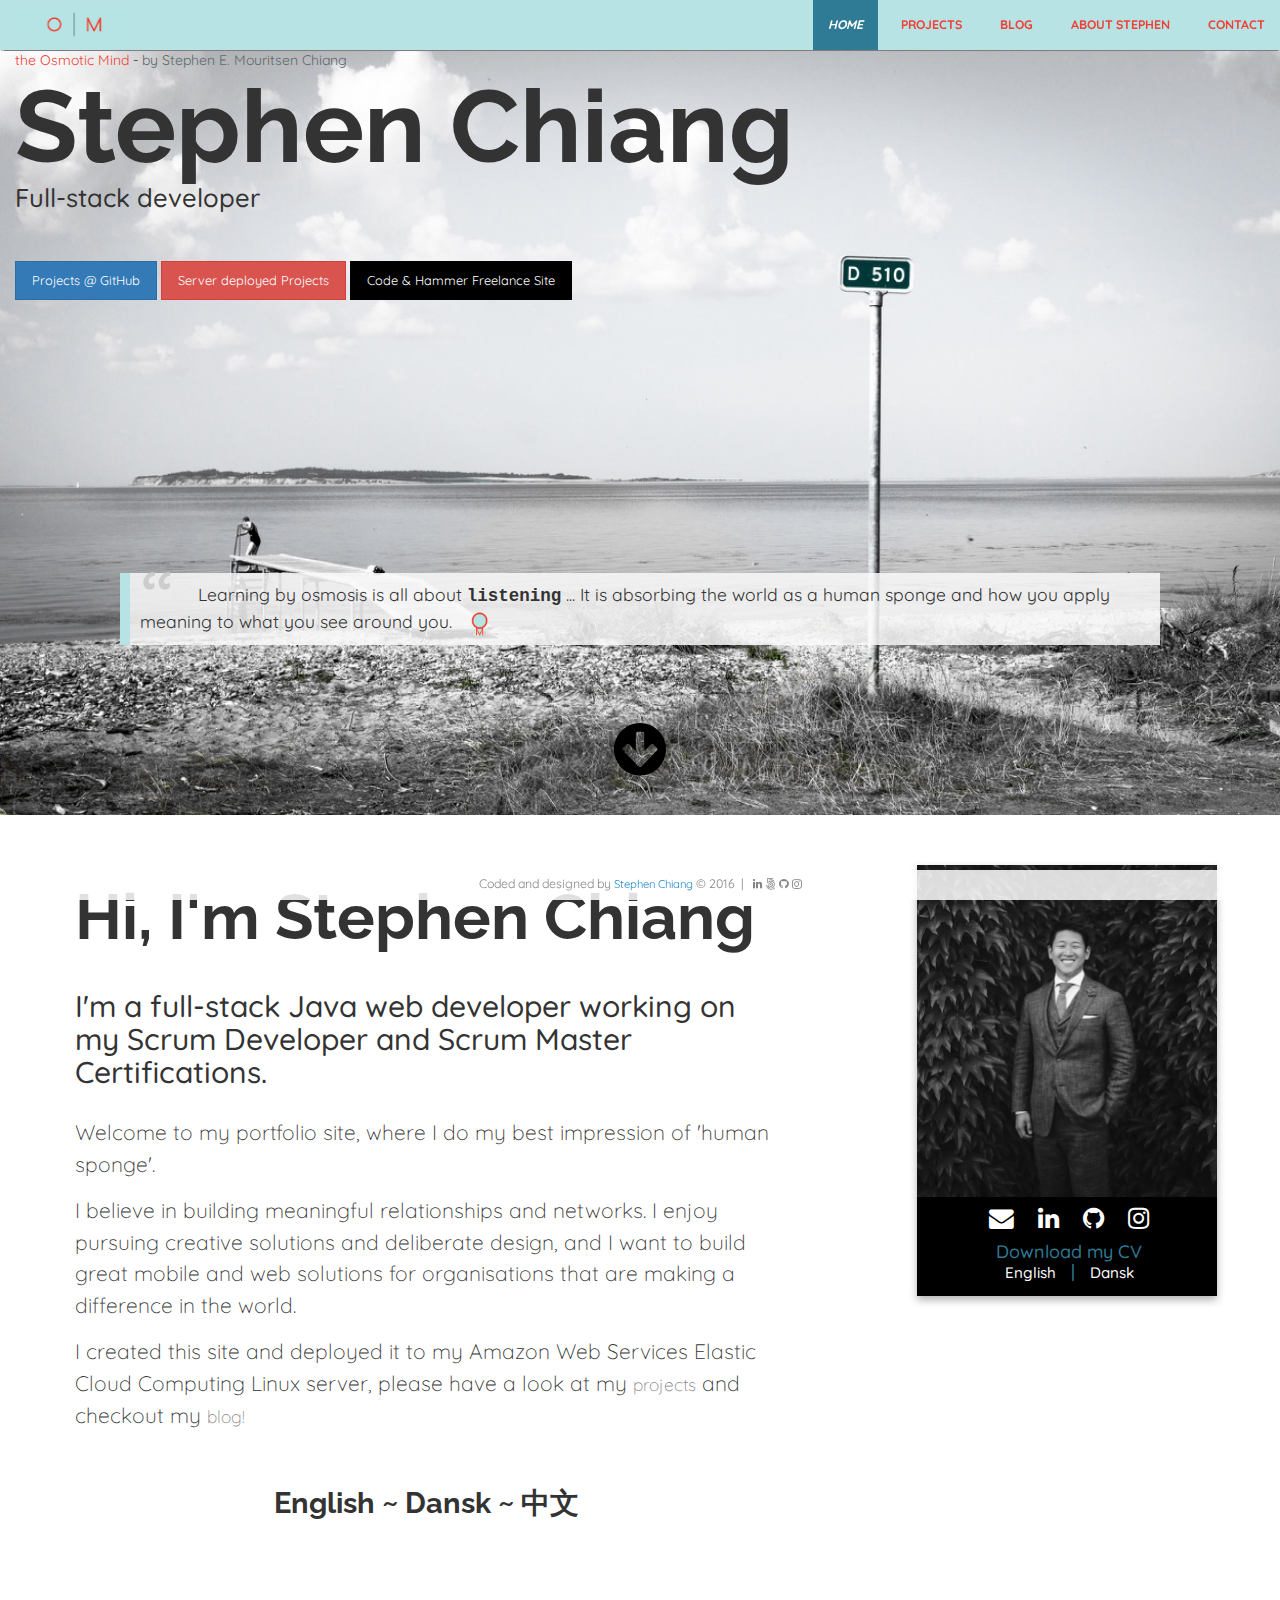
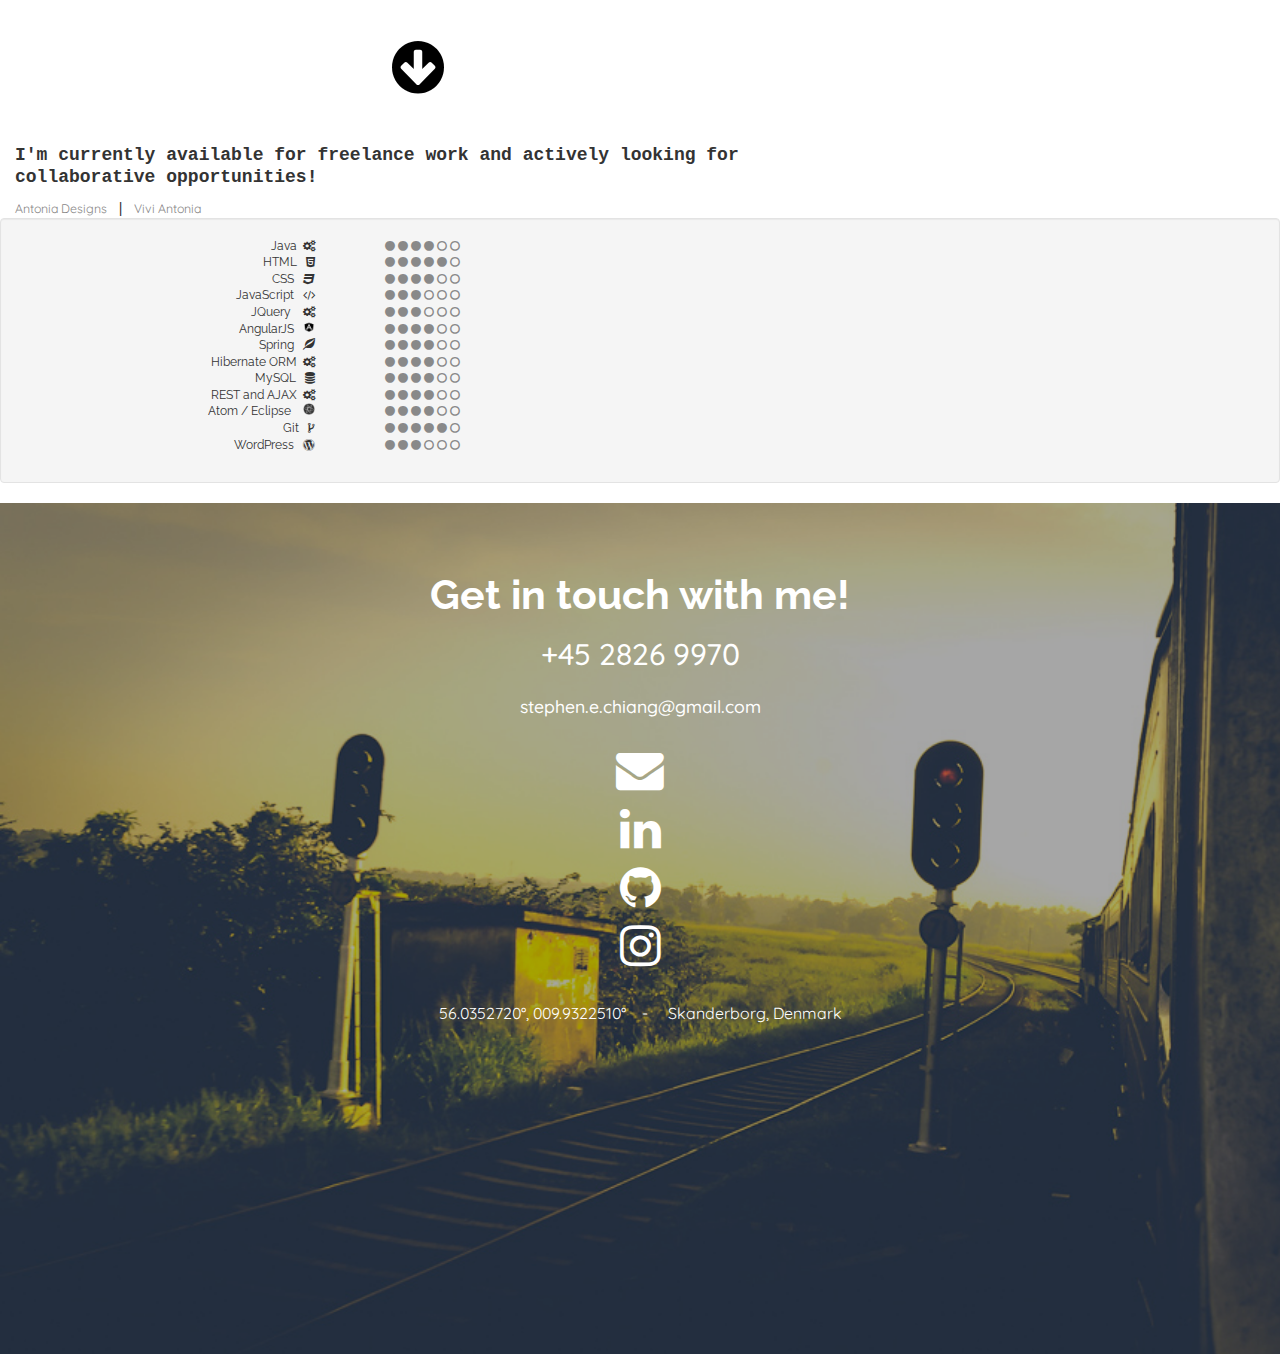
<file: html/index.html>
<!DOCTYPE html>
<html lang="en">

<head>
    <!-- Required meta tags always come first -->
    <meta charset="utf-8">
    <meta name="viewport" content="width=device-width, initial-scale=1, shrink-to-fit=no">
    <meta http-equiv="x-ua-compatible" content="ie=edge">
    <meta property="og:url" content="http://www.chiangs.ninja" />
    <meta property="og:image" content="http://www.chiangs.ninja/favicon-152.png" />
    <meta property="og:title" content="Stephen E. Chiang - Full Stack Developer" />
    <meta property="og:description" content="Full stack developer portfolio and blog" />
    <title>the Osmotic Mind by Stephen Chiang</title>

    <!-- Bootstrap CSS -->
    <link rel="stylesheet" href="https://maxcdn.bootstrapcdn.com/bootstrap/3.3.7/css/bootstrap.min.css">
    <link rel="stylesheet" href="https://maxcdn.bootstrapcdn.com/font-awesome/4.5.0/css/font-awesome.min.css">
    <link href="https://fonts.googleapis.com/css?family=Raleway:500,900|Quicksand" rel="stylesheet">
    <link rel="stylesheet" href="styles.css">
    <link rel="stylesheet" href="aboutStyles.css">
    <link rel="stylesheet" href="contactStyles.css">

    <!-- For new browsers - multisize ico  -->
    <link rel="icon" type="image/x-icon" sizes="16x16 32x32" href="favicon.ico">

    <!-- For iPad with high-resolution Retina display running iOS ≥ 7: -->
    <link rel="apple-touch-icon-precomposed" sizes="152x152" href="favicon-152.png">

    <!-- Chrome for Android -->
    <link rel="manifest" href="manifest.json">
    <link rel="icon" sizes="192x192" href="favicon-192.png">

    <!-- jQuery -->
    <script src="jquery-3.2.1.slim.min.js"></script>
    <script src="scripts.min.js"></script>
</head>

<body>
    <div class="index-main" id="top">


        <!--Begin Navbar-->
        <nav class="navbar navbar-default navbar-fixed-top">
            <div class="container-fluid">
                <div class="navbar-header">
                    <button type="button" class="navbar-toggle" data-toggle="collapse" data-target="#myNavbar">
                <span class="icon-bar"></span>
                <span class="icon-bar"></span>
                <span class="icon-bar"></span>
            </button>
                    <a class="navbar-brand" id="logo" href="contact.html"><img src="navbar-brand.png" alt="the Osmotic Mind"></a>
                </div>
                <div class="collapse navbar-collapse" id="myNavbar">
                    <ul class="nav navbar-nav navbar-right">
                        <li class="active"><a class="bold" href="index.html#top">home</a></li>
                        <li><a class="bold" href="projects.html">projects</a></li>
                        <li><a class="bold" href="blog">blog</a></li>
                        <li><a class="bold" id="about" href="about.html">about Stephen</a></li>
                        <li><a class="bold" href="index.html#contact-container">contact</a></li>
                    </ul>
                </div>
            </div>
        </nav>

        <!--Begin Content-->
        <div class="container-fluid" id="main-container">
            <div id="index-content">
                <p class="title-top"><span class="site-name">the Osmotic Mind</span> - <span class="author">by Stephen E. Mouritsen Chiang</span> </p>
                <h1>Stephen Chiang</h1>
                <h2>Full-stack developer</h2>
                <a class="btn btn-primary btn-lg" id="gitLink" href="https://www.github.com/chiangs" target="_blank">Projects @ GitHub</a>
                <a class="btn btn-danger btn-lg" id="projLink" href="projects.html">Server deployed Projects</a>
                <a class="btn btn-lg ch-btn" id="chLink" href="https://www.codehammer.design" target="_blank">Code & Hammer Freelance Site</a>
                <div class="container-fluid" id="homequote">
                    <blockquote cite="http://finchsells.com/2012/11/20/how-to-learn-by-osmosis-the-traits-of-a-successful-affiliate/">Learning by osmosis is all about <span class="bold1">listening</span> ... It is absorbing the world as a human sponge and how you apply meaning to what you see around you.&nbsp;&nbsp; <img class="announcement" src="favicon-152.png"
                            alt="favicon announcment for freelance">
                    </blockquote>
                    </p>
                </div>
                <br />
                <a class="downArrow arrow" href="index.html#second-container"><i class="fa fa-arrow-circle-down" aria-hidden="false"></i></a>
            </div>
        </div>
    </div>

    <!--Begin Content-->
    <div class="container-fluid" id="second-container">
        <div class="row">
            <div class="col-md-8 col-xs-12">
                <div class="jumbotron" id="about-jumbo">
                    <h1>Hi, I'm Stephen Chiang</h1>
                    <h2>I'm a full-stack Java web developer working on my Scrum Developer and Scrum Master Certifications.</h2>
                    <p>Welcome to my portfolio site, where I do my best impression of 'human sponge'.</p>
                    <p>I believe in building meaningful relationships and networks. I enjoy pursuing creative solutions and deliberate design, and I want to build great mobile and web solutions for organisations that are making a difference in the world.</p>
                    <p>I created this site and deployed it to my Amazon Web Services Elastic Cloud Computing Linux server, please have a look at my <a href="projects.html">projects</a> and checkout my <a href="blog">blog!</a></p>
                    <div class="lang">
                        <h1 class="languages">English ~ Dansk ~ 中文</h1>
                    </div>
                </div>
                <br>

                <div class="spacer">
                    <h4><span class="bold bold1">I'm currently available for freelance work and actively looking for collaborative opportunities!</span></h4>
                    <a href="http://www.antonia-designs.com" target="_blank">Antonia Designs</a>&nbsp;&nbsp;&nbsp;|&nbsp;&nbsp;
                    <a href="http://viviantonia.wordpress.com" target="_blank">Vivi Antonia</a>

                    <a class="downArrow arrow" href="index.html#contact-container"><i class="fa fa-arrow-circle-down" aria-hidden="false"></i></a>
                </div>
            </div>



            <div class="col-md-4 col-xs-12">
                <div class="card" id="profile-card">
                    <a target="_blank" href="https://www.linkedin.com/in/chiangs"><img src="profile.png" alt="LinkedIn Profile - Stephen Chiang"></a>
                    <div class="card-container">
                        <a target="_blank" href="mailto:stephen.e.chiang@gmail.com"><i class="fa fa-envelope fa-2x" aria-hidden="true"></i></a></li>
                        <a target="_blank" href="https://www.linkedin.com/in/chiangs"><i class="fa fa-linkedin fa-2x" aria-hidden="true"></i></a></li>
                        <a target="_blank" href="https://github.com/chiangs"><i class="fa fa-github fa-2x" aria-hidden="true"></i></a></li>
                        <a target="_blank" href="https://www.instagram.com/chiangse/"><i class="fa fa-instagram fa-2x" aria-hidden="true"></i></a>
                        <h4 class="download">Download my CV<br />
                            <a href="CV-Timeline-EN-ChiangS.pdf">English</a>&nbsp;|&nbsp;<a href="CV-Timeline-DK-ChiangS.pdf">Dansk</h4></a>

                    </div>
                </div>
            </div>
        </div>

        <div class="row well">
            <div class="col-md-3 col-xs-6">
                <div class="skills">
                    <ul class="skillList">
                        <li>Java&nbsp;&nbsp;<i class="fa fa-cogs" aria-hidden="true"></i></li>
                        <li>HTML&nbsp;&nbsp;&nbsp;<i class="fa fa-html5" aria-hidden="true"></i></li>
                        <li>CSS&nbsp;&nbsp;&nbsp;<i class="fa fa-css3" aria-hidden="true"></i></li>
                        <li>JavaScript&nbsp;&nbsp;&nbsp;<i class="fa fa-code" aria-hidden="true"></i></li>
                        <li>JQuery&nbsp;&nbsp;&nbsp;&nbsp;<i class="fa fa-cogs" aria-hidden="true"></i></li>
                        <li>AngularJS&nbsp;&nbsp;&nbsp;<img class="atom" src="angular-icon.png" alt="angularIcon"></li>
                        <li>Spring&nbsp;&nbsp;&nbsp;<span class="glyphicon glyphicon-leaf"></glyphicon></li>
                        <li>Hibernate ORM&nbsp;&nbsp;<i class="fa fa-cogs" aria-hidden="true"></i></li>
                        <li>MySQL&nbsp;&nbsp;&nbsp;<i class="fa fa-database" aria-hidden="true"></i></li>
                        <li>REST and AJAX&nbsp;&nbsp;<i class="fa fa-cogs" aria-hidden="true"></i></li>
                        <li>Atom / Eclipse&nbsp;&nbsp;&nbsp;&nbsp;<img class="atom" src="atom-icon.png" alt="atomIcon"></li>
                        <li>Git&nbsp;&nbsp;&nbsp;<i class="fa fa-code-fork" aria-hidden="true"></i></li>
                        <li>WordPress&nbsp;&nbsp;&nbsp;<i class="fa fa-wordpress" aria-hidden="true"></i></li>

                    </ul>
                </div>
            </div>
            <div class="col-md-8 col-xs-5">
                <ul class="skillBubbles">
                    <li class="java">
                        <i class="fa fa-circle" aria-hidden="true"></i>
                        <i class="fa fa-circle" aria-hidden="true"></i>
                        <i class="fa fa-circle" aria-hidden="true"></i>
                        <i class="fa fa-circle" aria-hidden="true"></i>
                        <i class="fa fa-circle-o" aria-hidden="true"></i>
                        <i class="fa fa-circle-o" aria-hidden="true"></i></li>
                    <li class="html">
                        <i class="fa fa-circle" aria-hidden="true"></i>
                        <i class="fa fa-circle" aria-hidden="true"></i>
                        <i class="fa fa-circle" aria-hidden="true"></i>
                        <i class="fa fa-circle" aria-hidden="true"></i>
                        <i class="fa fa-circle" aria-hidden="true"></i>
                        <i class="fa fa-circle-o" aria-hidden="true"></i></li>
                    <li class="css">
                        <i class="fa fa-circle" aria-hidden="true"></i>
                        <i class="fa fa-circle" aria-hidden="true"></i>
                        <i class="fa fa-circle" aria-hidden="true"></i>
                        <i class="fa fa-circle" aria-hidden="true"></i>
                        <i class="fa fa-circle-o" aria-hidden="true"></i>
                        <i class="fa fa-circle-o" aria-hidden="true"></i></li>
                    <li class="javascript">
                        <i class="fa fa-circle" aria-hidden="true"></i>
                        <i class="fa fa-circle" aria-hidden="true"></i>
                        <i class="fa fa-circle" aria-hidden="true"></i>
                        <i class="fa fa-circle-o" aria-hidden="true"></i>
                        <i class="fa fa-circle-o" aria-hidden="true"></i>
                        <i class="fa fa-circle-o" aria-hidden="true"></i></li>
                    <li class="jquery">
                        <i class="fa fa-circle" aria-hidden="true"></i>
                        <i class="fa fa-circle" aria-hidden="true"></i>
                        <i class="fa fa-circle" aria-hidden="true"></i>
                        <i class="fa fa-circle-o" aria-hidden="true"></i>
                        <i class="fa fa-circle-o" aria-hidden="true"></i>
                        <i class="fa fa-circle-o" aria-hidden="true"></i></li>
                    <li class="angular">
                        <i class="fa fa-circle" aria-hidden="true"></i>
                        <i class="fa fa-circle" aria-hidden="true"></i>
                        <i class="fa fa-circle" aria-hidden="true"></i>
                        <i class="fa fa-circle" aria-hidden="true"></i>
                        <i class="fa fa-circle-o" aria-hidden="true"></i>
                        <i class="fa fa-circle-o" aria-hidden="true"></i></li>
                    <li class="spring">
                        <i class="fa fa-circle" aria-hidden="true"></i>
                        <i class="fa fa-circle" aria-hidden="true"></i>
                        <i class="fa fa-circle" aria-hidden="true"></i>
                        <i class="fa fa-circle" aria-hidden="true"></i>
                        <i class="fa fa-circle-o" aria-hidden="true"></i>
                        <i class="fa fa-circle-o" aria-hidden="true"></i></li>
                    <li class="hibernate">
                        <i class="fa fa-circle" aria-hidden="true"></i>
                        <i class="fa fa-circle" aria-hidden="true"></i>
                        <i class="fa fa-circle" aria-hidden="true"></i>
                        <i class="fa fa-circle" aria-hidden="true"></i>
                        <i class="fa fa-circle-o" aria-hidden="true"></i>
                        <i class="fa fa-circle-o" aria-hidden="true"></i></li>
                    <li class="sql">
                        <i class="fa fa-circle" aria-hidden="true"></i>
                        <i class="fa fa-circle" aria-hidden="true"></i>
                        <i class="fa fa-circle" aria-hidden="true"></i>
                        <i class="fa fa-circle" aria-hidden="true"></i>
                        <i class="fa fa-circle-o" aria-hidden="true"></i>
                        <i class="fa fa-circle-o" aria-hidden="true"></i></li>
                    <li class="rest">
                        <i class="fa fa-circle" aria-hidden="true"></i>
                        <i class="fa fa-circle" aria-hidden="true"></i>
                        <i class="fa fa-circle" aria-hidden="true"></i>
                        <i class="fa fa-circle" aria-hidden="true"></i>
                        <i class="fa fa-circle-o" aria-hidden="true"></i>
                        <i class="fa fa-circle-o" aria-hidden="true"></i></li>
                    <li class="ide">
                        <i class="fa fa-circle" aria-hidden="true"></i>
                        <i class="fa fa-circle" aria-hidden="true"></i>
                        <i class="fa fa-circle" aria-hidden="true"></i>
                        <i class="fa fa-circle" aria-hidden="true"></i>
                        <i class="fa fa-circle-o" aria-hidden="true"></i>
                        <i class="fa fa-circle-o" aria-hidden="true"></i></li>
                    <li class="git">
                        <i class="fa fa-circle" aria-hidden="true"></i>
                        <i class="fa fa-circle" aria-hidden="true"></i>
                        <i class="fa fa-circle" aria-hidden="true"></i>
                        <i class="fa fa-circle" aria-hidden="true"></i>
                        <i class="fa fa-circle" aria-hidden="true"></i>
                        <i class="fa fa-circle-o" aria-hidden="true"></i></li>
                    <li class="wp">
                        <i class="fa fa-circle" aria-hidden="true"></i>
                        <i class="fa fa-circle" aria-hidden="true"></i>
                        <i class="fa fa-circle" aria-hidden="true"></i>
                        <i class="fa fa-circle-o" aria-hidden="true"></i>
                        <i class="fa fa-circle-o" aria-hidden="true"></i>
                        <i class="fa fa-circle-o" aria-hidden="true"></i></li>
                </ul>
            </div>
        </div>
    </div>

    <div class="contact-background">
        <div class="overlay">
            <div class="container-fluid" id="contact-container">

                <div class="contact-content">
                    <h1>Get in touch with me!</h1>
                    <h2>+45 2826 9970</h2>
                    <h3><a href="mailto:stephen.e.chiang@gmail.com">stephen.e.chiang@gmail.com</a></h3>
                    <ul class="fa-ul" id="social-list">
                        <li><a target="_blank" href="mailto:stephen.e.chiang@gmail.com"><i class="fa fa-envelope fa-3x" aria-hidden="true"></i></a></li>
                        <li><a target="_blank" href="https://www.linkedin.com/in/chiangs"><i class="fa fa-linkedin fa-3x" aria-hidden="true"></i></a></li>
                        <li><a target="_blank" href="https://github.com/chiangs"><i class="fa fa-github fa-3x" aria-hidden="true"></i></a></li>
                        <li><a target="_blank" href="https://www.instagram.com/chiangse/"><i class="fa fa-instagram fa-3x" aria-hidden="true"></i></a></li>
                    </ul>
                    <div class="geo">
                        <p><a class="coord" target="_blank" href="https://goo.gl/maps/PZP6EgzLvu32">56.0352720°, 009.9322510°&emsp;-&emsp; Skanderborg, Denmark</a></p>
                    </div>
                </div>
            </div>
        </div>
    </div>

        <!-- /container -->
        <!-- jQuery first, then Bootstrap JS. -->
        <script src="https://ajax.googleapis.com/ajax/libs/jquery/3.1.1/jquery.min.js"></script>
        <script src="https://maxcdn.bootstrapcdn.com/bootstrap/3.3.7/js/bootstrap.min.js"></script>
</body>

<!-- Footer -->
<footer>
    <div class="footer">
        <div class="container-fluid ">
            <p>Coded and designed by <a style="color: #1e88cb" href="mailto:stephen.e.chiang@gmail.com">Stephen Chiang </a>&copy;&nbsp;2016&ensp;|&ensp;
                <a target="_blank" href="https://www.linkedin.com/in/chiangs"><i class="fa fa-linkedin" aria-hidden="true"></i></a>
                <a target="_blank" href="https://500px.com/chiangs"><i class="fa fa-500px" aria-hidden="true"></i></a>
                <a target="_blank" href="https://github.com/chiangs"><i class="fa fa-github" aria-hidden="true"></i></a>
                <a target="_blank" href="https://www.instagram.com/chiangse/"><i class="fa fa-instagram" aria-hidden="true"></i></a></p>
        </div>
    </div>
</footer>

</html>
</file>
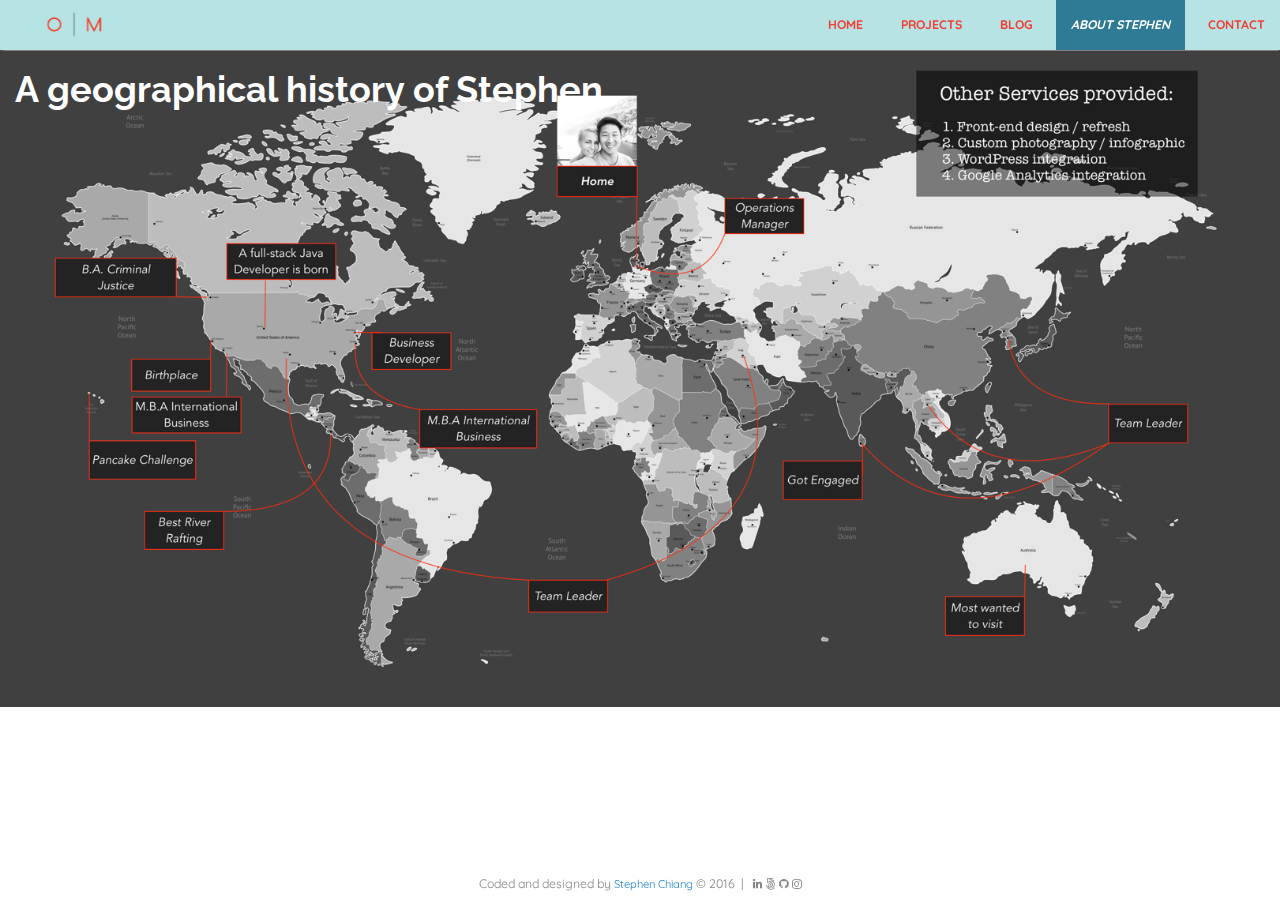
<file: html/about.html>
<!DOCTYPE html>
<html lang="en">

<head>
    <!-- Required meta tags always come first -->
    <meta charset="utf-8">
    <meta name="viewport" content="width=device-width, initial-scale=1, shrink-to-fit=no">
    <meta http-equiv="x-ua-compatible" content="ie=edge">
    <title>About Stephen</title>

    <!-- Bootstrap CSS -->
    <link rel="stylesheet" href="https://maxcdn.bootstrapcdn.com/bootstrap/3.3.7/css/bootstrap.min.css">
    <link rel="stylesheet" href="https://maxcdn.bootstrapcdn.com/font-awesome/4.5.0/css/font-awesome.min.css">
    <link rel="stylesheet" href="styles.css">
    <link rel="stylesheet" href="aboutStyles.css">
    <link href="https://fonts.googleapis.com/css?family=Raleway:500,900|Quicksand" rel="stylesheet">

    <!-- For new browsers - multisize ico  -->
    <link rel="icon" type="image/x-icon" sizes="16x16 32x32" href="favicon.ico">

    <!-- For iPad with high-resolution Retina display running iOS ≥ 7: -->
    <link rel="apple-touch-icon-precomposed" sizes="152x152" href="favicon-152.png">

    <!-- Chrome for Android -->
    <link rel="manifest" href="manifest.json">
    <link rel="icon" sizes="192x192" href="favicon-192.png">

    <!-- jQuery -->
    <script src="jquery-3.2.1.slim.min.js"></script>
    <script src="scripts.min.js"></script>
</head>

<body>
    <!--Begin Navbar-->
    <nav class="navbar navbar-default navbar-fixed-top">
        <div class="container-fluid">
            <div class="navbar-header">
                <button type="button" class="navbar-toggle" data-toggle="collapse" data-target="#myNavbar">
                <span class="icon-bar"></span>
                <span class="icon-bar"></span>
                <span class="icon-bar"></span>
            </button>
                <a class="navbar-brand" id="logo" href="contact.html"><img src="navbar-brand.png" alt="the Osmotic Mind"></a>
            </div>
            <div class="collapse navbar-collapse" id="myNavbar">
                <ul class="nav navbar-nav navbar-right">
                    <li><a class="bold" href="index.html">home</a></li>
                    <li><a class="bold" href="projects.html">projects</a></li>
                    <li><a class="bold" href="blog">blog</a></li>
                    <li class="active"><a class="bold" href="about.html">about Stephen</a></li>
                    <li><a class="bold" href="contact.html">contact</a></li>
                </ul>
            </div>
        </div>
    </nav>
    <!--Begin Content-->
    <div class="container-fluid geomap" id="second-container">
        <div class="row">
            <div class="col-md-8 col-xs-12">
                    <h1 class="whiteText">A geographical history of Stephen.</h1>
            </div>
        </div>
    </div>
    <!-- jQuery first, then Bootstrap JS. -->
    <script src="https://ajax.googleapis.com/ajax/libs/jquery/3.1.1/jquery.min.js"></script>
    <script src="https://maxcdn.bootstrapcdn.com/bootstrap/3.3.7/js/bootstrap.min.js"></script>
</body>

<!-- Footer -->
<footer>
    <div class="footer">
        <div class="container-fluid ">
            <p>Coded and designed by <a style="color: #1e88cb" href="mailto:stephen.e.chiang@gmail.com">Stephen Chiang </a>&copy;&nbsp;2016&ensp;|&ensp;
                <a target="_blank" href="https://www.linkedin.com/in/chiangs"><i class="fa fa-linkedin" aria-hidden="true"></i></a>
                <a target="_blank" href="https://500px.com/chiangs"><i class="fa fa-500px" aria-hidden="true"></i></a>
                <a target="_blank" href="https://github.com/chiangs"><i class="fa fa-github" aria-hidden="true"></i></a>
                <a target="_blank" href="https://www.instagram.com/chiangse/"><i class="fa fa-instagram" aria-hidden="true"></i></a></p>
        </div>
    </div>
</footer>

</html>
</file>
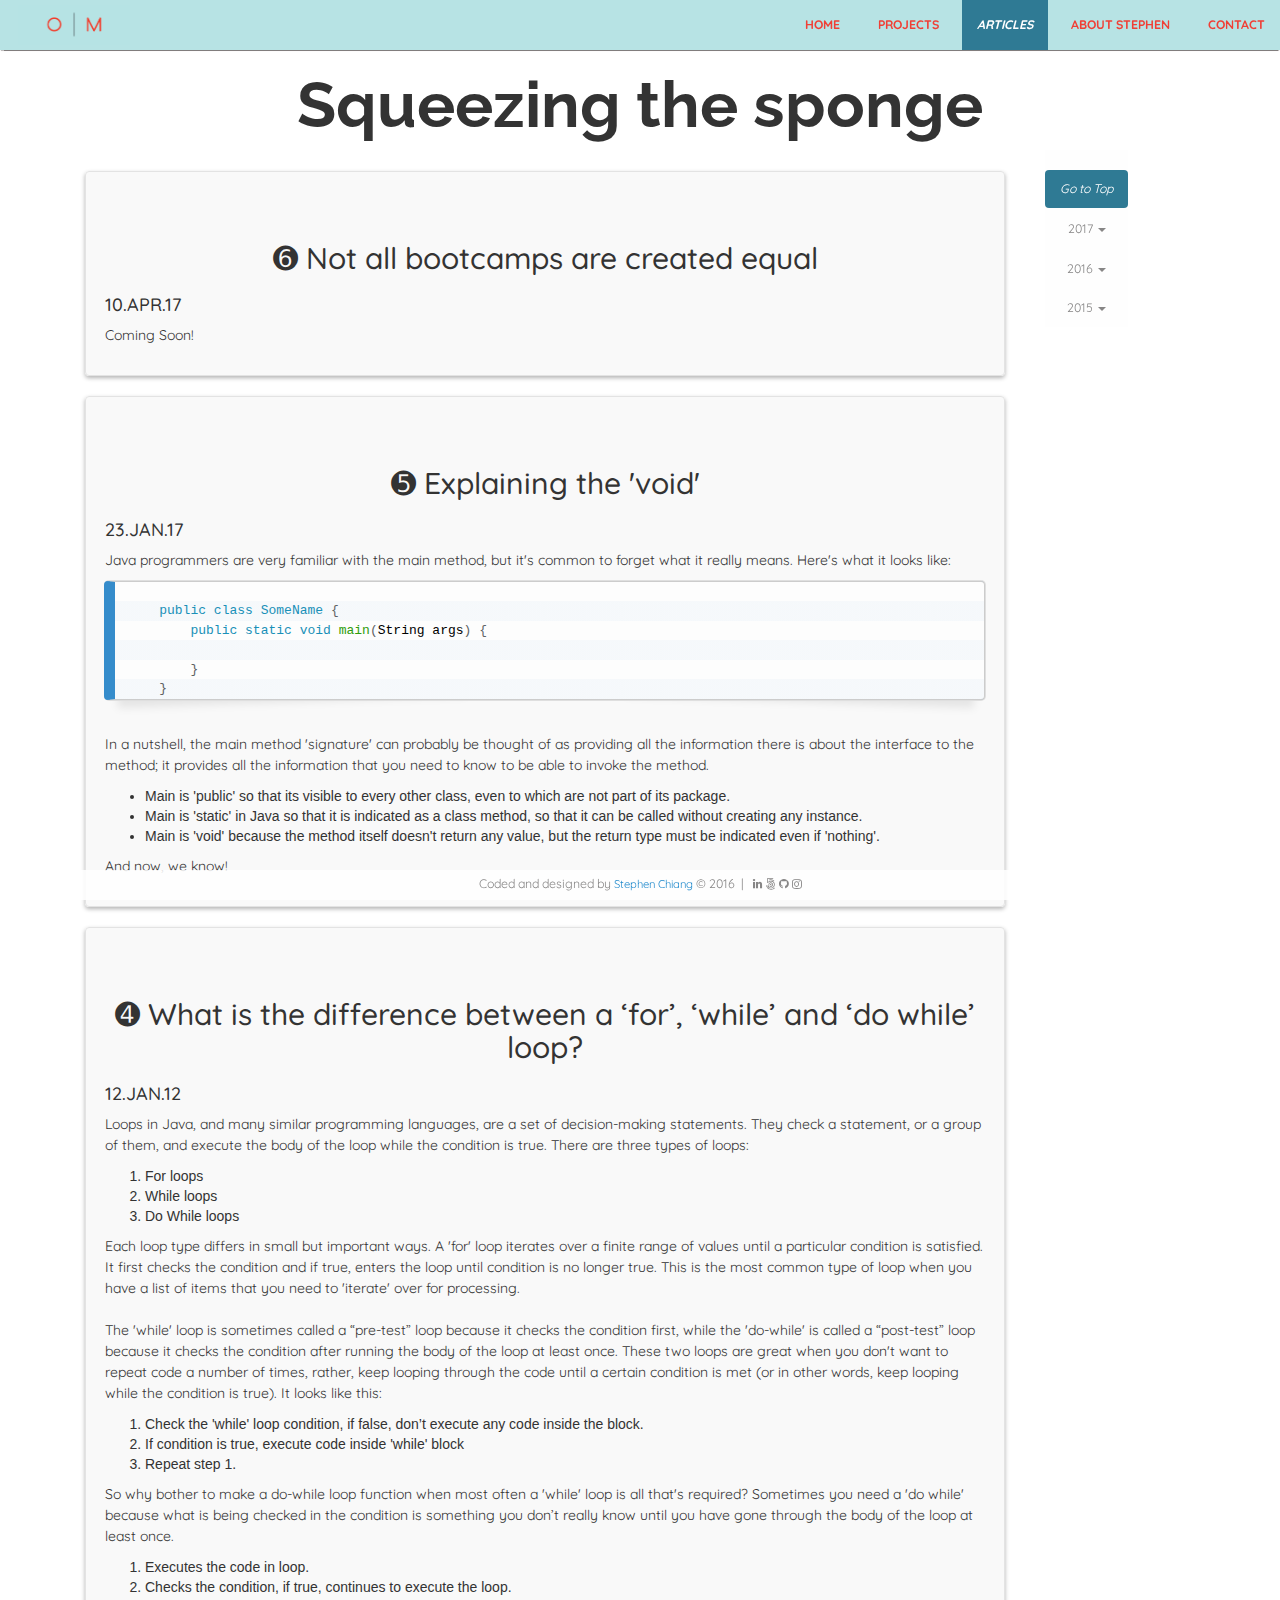
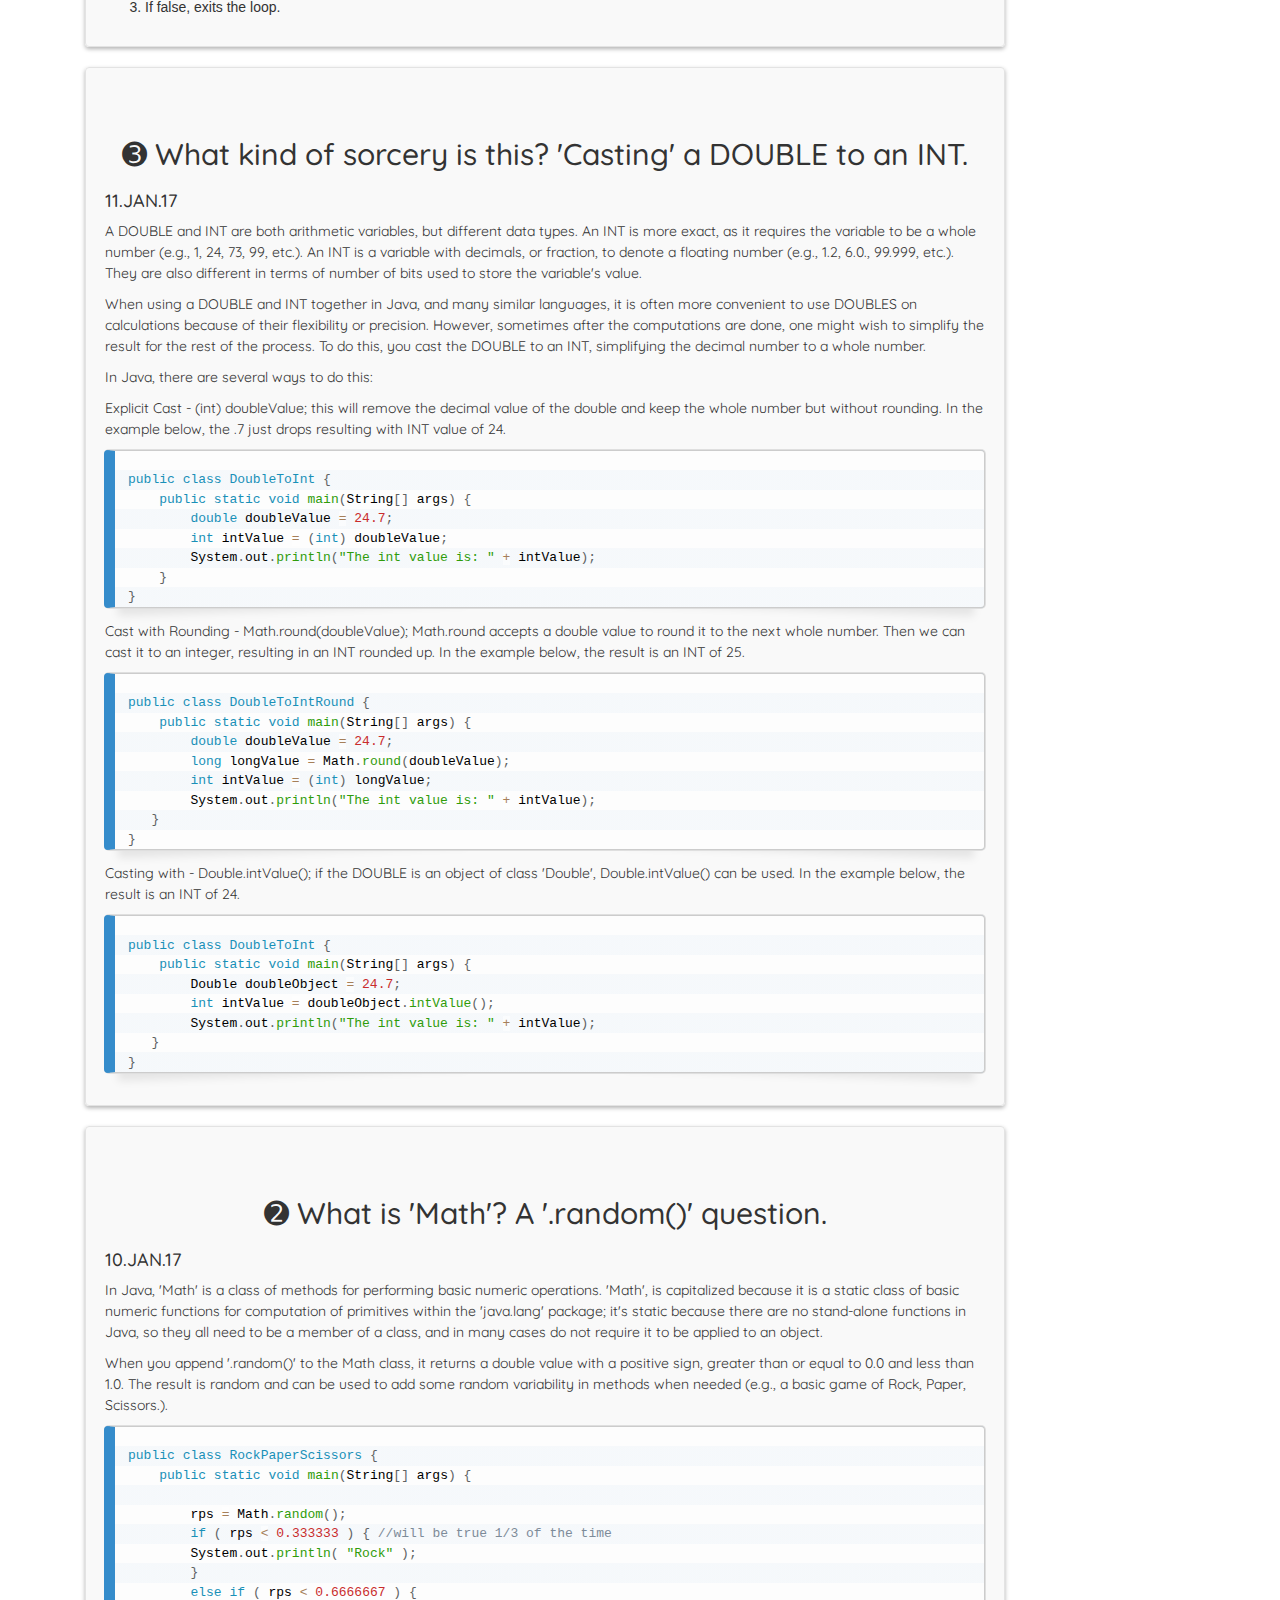
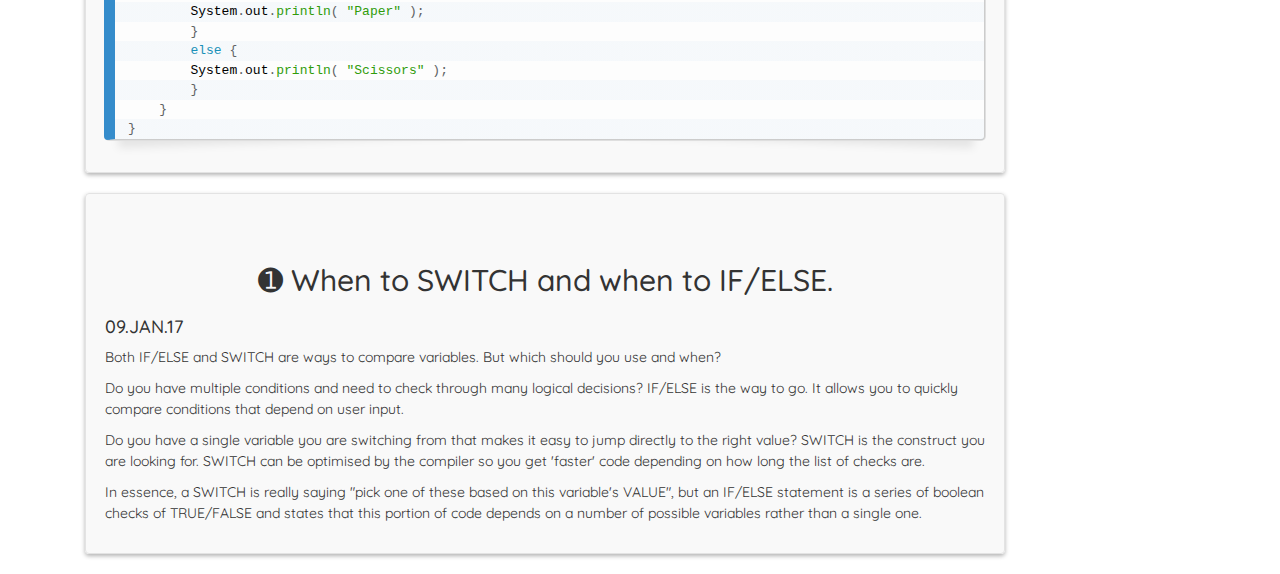
<file: html/articles.html>
<!DOCTYPE html>
<html lang="en">

<head>
    <!-- Required meta tags always come first -->
    <meta charset="utf-8">
    <meta name="viewport" content="width=device-width, initial-scale=1, shrink-to-fit=no">
    <meta http-equiv="x-ua-compatible" content="ie=edge">
    <title>the Osmotic Mind-Articles</title>

    <!-- Bootstrap CSS -->
    <link rel="stylesheet" href="https://maxcdn.bootstrapcdn.com/bootstrap/3.3.7/css/bootstrap.min.css">
    <link rel="stylesheet" href="https://maxcdn.bootstrapcdn.com/font-awesome/4.5.0/css/font-awesome.min.css">
    <link rel="stylesheet" href="styles.css">
    <link rel="stylesheet" href="articlesStyles.css">
    <link rel="stylesheet" href="prism.css" />
    <link href="https://fonts.googleapis.com/css?family=Raleway:500,900|Quicksand" rel="stylesheet">

    <!-- For new browsers - multisize ico  -->
    <link rel="icon" type="image/x-icon" sizes="16x16 32x32" href="favicon.ico">

    <!-- For iPad with high-resolution Retina display running iOS ≥ 7: -->
    <link rel="apple-touch-icon-precomposed" sizes="152x152" href="favicon-152.png">

    <!-- Chrome for Android -->
    <link rel="manifest" href="manifest.json">
    <link rel="icon" sizes="192x192" href="favicon-192.png">

    <!-- jQuery -->
    <script src="jquery-3.2.1.slim.min.js"></script>
    <script src="scripts.js"></script>
</head>

<body>

    <!--Begin Navbar-->
    <nav class="navbar navbar-default navbar-fixed-top">
        <div class="container-fluid">
            <div class="navbar-header">
                <button type="button" class="navbar-toggle" data-toggle="collapse" data-target="#myNavbar">
                <span class="icon-bar"></span>
                <span class="icon-bar"></span>
                <span class="icon-bar"></span>
            </button>
                <a class="navbar-brand" id="logo" href="contact.html"><img src="navbar-brand.png" alt="the Osmotic Mind"></a>
            </div>
            <div class="collapse navbar-collapse" id="myNavbar">
                <ul class="nav navbar-nav navbar-right">
                    <li><a class="bold" href="index.html">home</a></li>
                    <li><a class="bold" href="projects.html">projects</a></li>
                    <li class="active"><a class="bold" href="articles.html">articles</a></li>
                    <li><a class="bold" href="about.html">about Stephen</a></li>
                    <li><a class="bold" href="contact.html">contact</a></li>
                </ul>
            </div>
        </div>
    </nav>
    <!--Begin Content-->

    <div class="container" id="main-container">
        <h1 class="articles-title">Squeezing the sponge</h1>

        <!-- blog-nav -->
        <div class="blog-nav">
            <div class="row">
                <div class="col-xs-12 col-md-2 col-md-push-10">
                    <ul class="nav nav-pills nav-stacked">
                        <li class="active"><a href="articles.html#top">Go to Top</a></li>
                        <li class="dropdown">
                            <a class="dropdown-toggle" data-toggle="dropdown" href="#">2017
            <span class="caret"></span></a>
                            <ul class="dropdown-menu">
                                <li><a href="articles.html#post-6">10.APR.17-bootcamps</a></li>
                                <li><a href="articles.html#post-5">23.JAN.17-the 'void'</a></li>
                                <li><a href="articles.html#post-4">12.JAN.17-loops</a></li>
                                <li><a href="articles.html#post-3">11.JAN.17-'double' to 'int'</a></li>
                                <li><a href="articles.html#post-2">10.JAN.17-Math.random()</a></li>
                                <li><a href="articles.html#post-1">09.JAN.17-'if/else' vs. 'switch'</a></li>
                            </ul>
                        </li>
                        <li class="dropdown">
                            <a class="dropdown-toggle" data-toggle="dropdown" href="#">2016
            <span class="caret"></span></a>
                            <ul class="dropdown-menu">
                                <li><a href="#">Still messing with the HTML/CSS</a></li>
                            </ul>
                        </li>
                        <li class="dropdown">
                            <a class="dropdown-toggle" data-toggle="dropdown" href="#">2015
            <span class="caret"></span></a>
                            <ul class="dropdown-menu">
                                <li><a href="#">This blog didn't exist</a></li>
                            </ul>
                        </li>
                    </ul>
                </div>
            </div>

            <!-- blog-pane -->
            <div id="top">

            </div>
            <div class="col-xs-12 col-md-10" id="blog-pane">
                <div class="well" id="post-6">
                    <h2>&#x278F; Not all bootcamps are created equal</h2>
                    <h4>10.APR.17</h4>
                    <p>Coming Soon!</p>
                </div>

                <div class="well" id="post-5">
                    <h2>&#x278E; Explaining the 'void'</h2>
                    <h4>23.JAN.17</h4>
                    <p>Java programmers are very familiar with the main method, but it's common to forget what it really means. Here's what it looks like:</p>
                    <pre><code class="language-java">
    public class SomeName {
        public static void main(String args) {

        }
    }
</code></pre>
                    <p>
                        <br>In a nutshell, the main method 'signature' can probably be thought of as providing all the information there is about the interface to the method; it provides all the information that you need to know to be able to invoke the
                        method.
                        <br>
                        <ul>
                            <li>Main is 'public' so that its visible to every other class, even to which are not part of its package.</li>
                            <li>Main is 'static' in Java so that it is indicated as a class method, so that it can be called without creating any instance.</li>
                            <li>Main is 'void' because the method itself doesn't return any value, but the return type must be indicated even if 'nothing'.</li>
                        </ul>
                    </p>
                    <p>And now, we know!</p>
                </div>

                <div class="well" id="post-4">
                    <h2>&#x278D; What is the difference between a ‘for’, ‘while’ and ‘do while’ loop?</h2>
                    <h4>12.JAN.12</h4>
                    <p>Loops in Java, and many similar programming languages, are a set of decision-making statements. They check a statement, or a group of them, and execute the body of the loop while the condition is true. There are three types of loops:
                        <ol>
                            <li>For loops</li>
                            <li>While loops</li>
                            <li>Do While loops</li>
                        </ol>
                    </p>
                    <p>Each loop type differs in small but important ways. A 'for' loop iterates over a finite range of values until a particular condition is satisfied. It first checks the condition and if true, enters the loop until condition is no longer
                        true. This is the most common type of loop when you have a list of items that you need to 'iterate' over for processing.
                        <br>
                        <br>The 'while' loop is sometimes called a “pre-test” loop because it checks the condition first, while the 'do-while' is called a “post-test” loop because it checks the condition after running the body of the loop at least once.
                        These two loops are great when you don't want to repeat code a number of times, rather, keep looping through the code until a certain condition is met (or in other words, keep looping while the condition is true). It looks like
                        this:
                        <ol>
                            <li>Check the 'while' loop condition, if false, don’t execute any code inside the block.</li>
                            <li>If condition is true, execute code inside 'while' block</li>
                            <li>Repeat step 1.</li>
                        </ol>
                        <p>So why bother to make a do-while loop function when most often a 'while' loop is all that's required? Sometimes you need a 'do while' because what is being checked in the condition is something you don’t really know until you have
                            gone through the body of the loop at least once.
                            <ol>
                                <li>Executes the code in loop.</li>
                                <li>Checks the condition, if true, continues to execute the loop.</li>
                                <li>If false, exits the loop.</li>
                            </ol>
                        </p>
                    </p>
                </div>

                <div class="well" id="post-3">
                    <h2>&#x278C; What kind of sorcery is this? 'Casting' a DOUBLE to an INT.</h2>
                    <h4>11.JAN.17</h4>
                    <p>A DOUBLE and INT are both arithmetic variables, but different data types. An INT is more exact, as it requires the variable to be a whole number (e.g., 1, 24, 73, 99, etc.). An INT is a variable with decimals, or fraction, to denote
                        a floating number (e.g., 1.2, 6.0., 99.999, etc.). They are also different in terms of number of bits used to store the variable's value.</p>
                    <p>When using a DOUBLE and INT together in Java, and many similar languages, it is often more convenient to use DOUBLES on calculations because of their flexibility or precision. However, sometimes after the computations are done, one
                        might wish to simplify the result for the rest of the process. To do this, you cast the DOUBLE to an INT, simplifying the decimal number to a whole number.</p>

                    <p>In Java, there are several ways to do this:</p>
                    <p>Explicit Cast - (int) doubleValue; this will remove the decimal value of the double and keep the whole number but without rounding. In the example below, the .7 just drops resulting with INT value of 24.</p>
                    <pre><code class="language-java">
public class DoubleToInt {
    public static void main(String[] args) {
        double doubleValue = 24.7;
        int intValue = (int) doubleValue;
        System.out.println("The int value is: " + intValue);
    }
}</code></pre>
                    <p>Cast with Rounding - Math.round(doubleValue); Math.round accepts a double value to round it to the next whole number. Then we can cast it to an integer, resulting in an INT rounded up. In the example below, the result is an INT of
                        25.</p>
                    <pre><code class="language-java">
public class DoubleToIntRound {
    public static void main(String[] args) {
        double doubleValue = 24.7;
        long longValue = Math.round(doubleValue);
        int intValue = (int) longValue;
        System.out.println("The int value is: " + intValue);
   }
}</code></pre>
                    <p>Casting with - Double.intValue(); if the DOUBLE is an object of class 'Double', Double.intValue() can be used. In the example below, the result is an INT of 24.</p>
                    <pre><code class="language-java">
public class DoubleToInt {
    public static void main(String[] args) {
        Double doubleObject = 24.7;
        int intValue = doubleObject.intValue();
        System.out.println("The int value is: " + intValue);
   }
}
</code></pre>
                </div>

                <div class="well" id="post-2">
                    <h2>&#x278B; What is 'Math'? A '.random()' question.</h2>
                    <h4>10.JAN.17</h4>
                    <p>In Java, 'Math' is a class of methods for performing basic numeric operations. 'Math', is capitalized because it is a static class of basic numeric functions for computation of primitives within the 'java.lang' package; it's static
                        because there are no stand-alone functions in Java, so they all need to be a member of a class, and in many cases do not require it to be applied to an object.</p>
                    <p>When you append '.random()' to the Math class, it returns a double value with a positive sign, greater than or equal to 0.0 and less than 1.0. The result is random and can be used to add some random variability in methods when needed
                        (e.g., a basic game of Rock, Paper, Scissors.).</p>
                    <pre class="language-java"><code>
public class RockPaperScissors {
    public static void main(String[] args) {

        rps = Math.random();
        if ( rps < 0.333333 ) { //will be true 1/3 of the time
        System.out.println( "Rock" );
        }
        else if ( rps < 0.6666667 ) {
        System.out.println( "Paper" );
        }
        else {
        System.out.println( "Scissors" );
        }
    }
}
</code></pre>
                </div>

                <div class="well" id="post-1">
                    <h2>&#x278A; When to SWITCH and when to IF/ELSE.</h2>
                    <h4>09.JAN.17</h4>
                    <p>Both IF/ELSE and SWITCH are ways to compare variables. But which should you use and when?</p>
                    <p>Do you have multiple conditions and need to check through many logical decisions? IF/ELSE is the way to go. It allows you to quickly compare conditions that depend on user input.</p>
                    <p>Do you have a single variable you are switching from that makes it easy to jump directly to the right value? SWITCH is the construct you are looking for. SWITCH can be optimised by the compiler so you get 'faster' code depending on
                        how long the list of checks are.</p>
                    <p>In essence, a SWITCH is really saying "pick one of these based on this variable's VALUE", but an IF/ELSE statement is a series of boolean checks of TRUE/FALSE and states that this portion of code depends on a number of possible variables
                        rather than a single one.</p>
                </div>

            </div>
            <!-- /blog-pane -->
        </div>
    </div>
    <!-- jQuery first, then Bootstrap JS. -->
    <script src="https://ajax.googleapis.com/ajax/libs/jquery/3.1.1/jquery.min.js"></script>
    <script src="https://maxcdn.bootstrapcdn.com/bootstrap/3.3.7/js/bootstrap.min.js"></script>
    <script src="prism.js"></script>

</body>

<!-- Footer -->
<footer>
    <div class="footer">
        <div class="container-fluid ">
            <p>Coded and designed by <a style="color: #1e88cb" href="mailto:stephen.e.chiang@gmail.com">Stephen Chiang </a>&copy;&nbsp;2016&ensp;|&ensp;
                <a target="_blank" href="https://www.linkedin.com/in/chiangs"><i class="fa fa-linkedin" aria-hidden="true"></i></a>
                <a target="_blank" href="https://500px.com/chiangs"><i class="fa fa-500px" aria-hidden="true"></i></a>
                <a target="_blank" href="https://github.com/chiangs"><i class="fa fa-github" aria-hidden="true"></i></a>
                <a target="_blank" href="https://www.instagram.com/chiangse/"><i class="fa fa-instagram" aria-hidden="true"></i></a></p>
        </div>
    </div>
</footer>

</html>
</file>
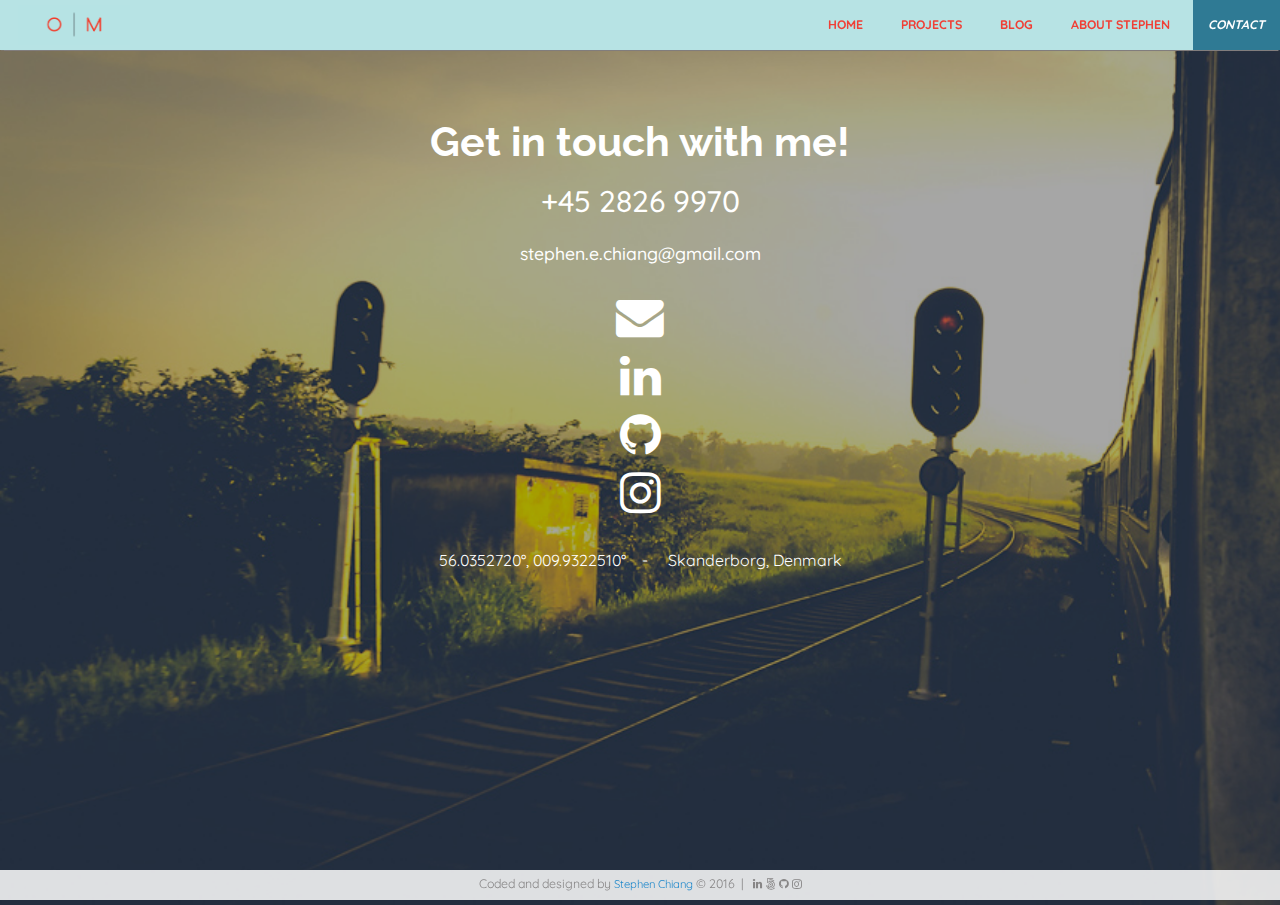
<file: html/contact.html>
<!DOCTYPE html>
<html lang="en">

<head>
    <!-- Required meta tags always come first -->
    <meta charset="utf-8">
    <meta name="viewport" content="width=device-width, initial-scale=1, shrink-to-fit=no">
    <meta http-equiv="x-ua-compatible" content="ie=edge">
    <title>the Osmotic Mind-About</title>

    <!-- Bootstrap CSS -->
    <link rel="stylesheet" href="https://maxcdn.bootstrapcdn.com/bootstrap/3.3.7/css/bootstrap.min.css">
    <link rel="stylesheet" href="https://maxcdn.bootstrapcdn.com/font-awesome/4.5.0/css/font-awesome.min.css">
    <link rel="stylesheet" href="styles.css">
    <link rel="stylesheet" href="contactStyles.css">
    <link href="https://fonts.googleapis.com/css?family=Raleway:500,900|Quicksand" rel="stylesheet">

    <!-- For new browsers - multisize ico  -->
    <link rel="icon" type="image/x-icon" sizes="16x16 32x32" href="favicon.ico">

    <!-- For iPad with high-resolution Retina display running iOS ≥ 7: -->
    <link rel="apple-touch-icon-precomposed" sizes="152x152" href="images/favicon-152.png">

    <!-- Chrome for Android -->
    <link rel="manifest" href="manifest.json">
    <link rel="icon" sizes="192x192" href="favicon-192.png">

    <!-- jQuery -->
    <script src="jquery-3.2.1.slim.min.js"></script>
    <script src="scripts.min.js"></script>
</head>

<body>
    <div class="contact-background">
        <div class="overlay">
            <!--Begin Navbar-->
            <nav class="navbar navbar-default navbar-fixed-top">
                <div class="container-fluid">
                    <div class="navbar-header">
                        <button type="button" class="navbar-toggle" data-toggle="collapse" data-target="#myNavbar">
                <span class="icon-bar"></span>
                <span class="icon-bar"></span>
                <span class="icon-bar"></span>
            </button>
                        <a class="navbar-brand" id="logo" href="contact.html"><img src="navbar-brand.png" alt="the Osmotic Mind"></a>
                    </div>
                    <div class="collapse navbar-collapse" id="myNavbar">
                        <ul class="nav navbar-nav navbar-right">
                            <li><a class="bold" href="index.html">home</a></li>
                            <li><a class="bold" href="projects.html">projects</a></li>
                            <li><a class="bold" href="blog">blog</a></li>
                            <li><a class="bold" href="about.html">about Stephen</a></li>
                            <li class="active"><a class="bold" href="contact.html">contact</a></li>
                        </ul>
                    </div>
                </div>
            </nav>
            <!--Begin Content-->

            <div class="container-fluid" id="contact-container">

                <div class="contact-content">
                    <h1>Get in touch with me!</h1>
                    <h2>+45 2826 9970</h2>
                    <h3><a href="mailto:stephen.e.chiang@gmail.com">stephen.e.chiang@gmail.com</a></h3>
                <ul class="fa-ul" id="social-list">
                    <li><a target="_blank" href="mailto:stephen.e.chiang@gmail.com"><i class="fa fa-envelope fa-3x" aria-hidden="true"></i></a></li>
                    <li><a target="_blank" href="https://www.linkedin.com/in/chiangs"><i class="fa fa-linkedin fa-3x" aria-hidden="true"></i></a></li>
                    <li><a target="_blank" href="https://github.com/chiangs"><i class="fa fa-github fa-3x" aria-hidden="true"></i></a></li>
                    <li><a target="_blank" href="https://www.instagram.com/chiangse/"><i class="fa fa-instagram fa-3x" aria-hidden="true"></i></a></li>
                </ul>
                <div class="geo">
                    <p><a class="coord" target="_blank" href="https://goo.gl/maps/PZP6EgzLvu32">56.0352720°, 009.9322510°&emsp;-&emsp; Skanderborg, Denmark</a></p>
            </div>
        </div>

    <!-- jQuery first, then Bootstrap JS. -->
    <script src="https://ajax.googleapis.com/ajax/libs/jquery/3.1.1/jquery.min.js"></script>
    <script src="https://maxcdn.bootstrapcdn.com/bootstrap/3.3.7/js/bootstrap.min.js"></script>
</div>
</div>
</div>
</body>

<!-- Footer -->
<footer>
    <div class="footer">
        <div class="container-fluid ">
            <p>Coded and designed by <a style="color: #1e88cb" href="mailto:stephen.e.chiang@gmail.com">Stephen Chiang </a>&copy;&nbsp;2016&ensp;|&ensp;
                <a target="_blank" href="https://www.linkedin.com/in/chiangs"><i class="fa fa-linkedin" aria-hidden="true"></i></a>
                <a target="_blank" href="https://500px.com/chiangs"><i class="fa fa-500px" aria-hidden="true"></i></a>
                <a target="_blank" href="https://github.com/chiangs"><i class="fa fa-github" aria-hidden="true"></i></a>
                <a target="_blank" href="https://www.instagram.com/chiangse/"><i class="fa fa-instagram" aria-hidden="true"></i></a></p>
        </div>
    </div>
</footer>
</html>
</file>
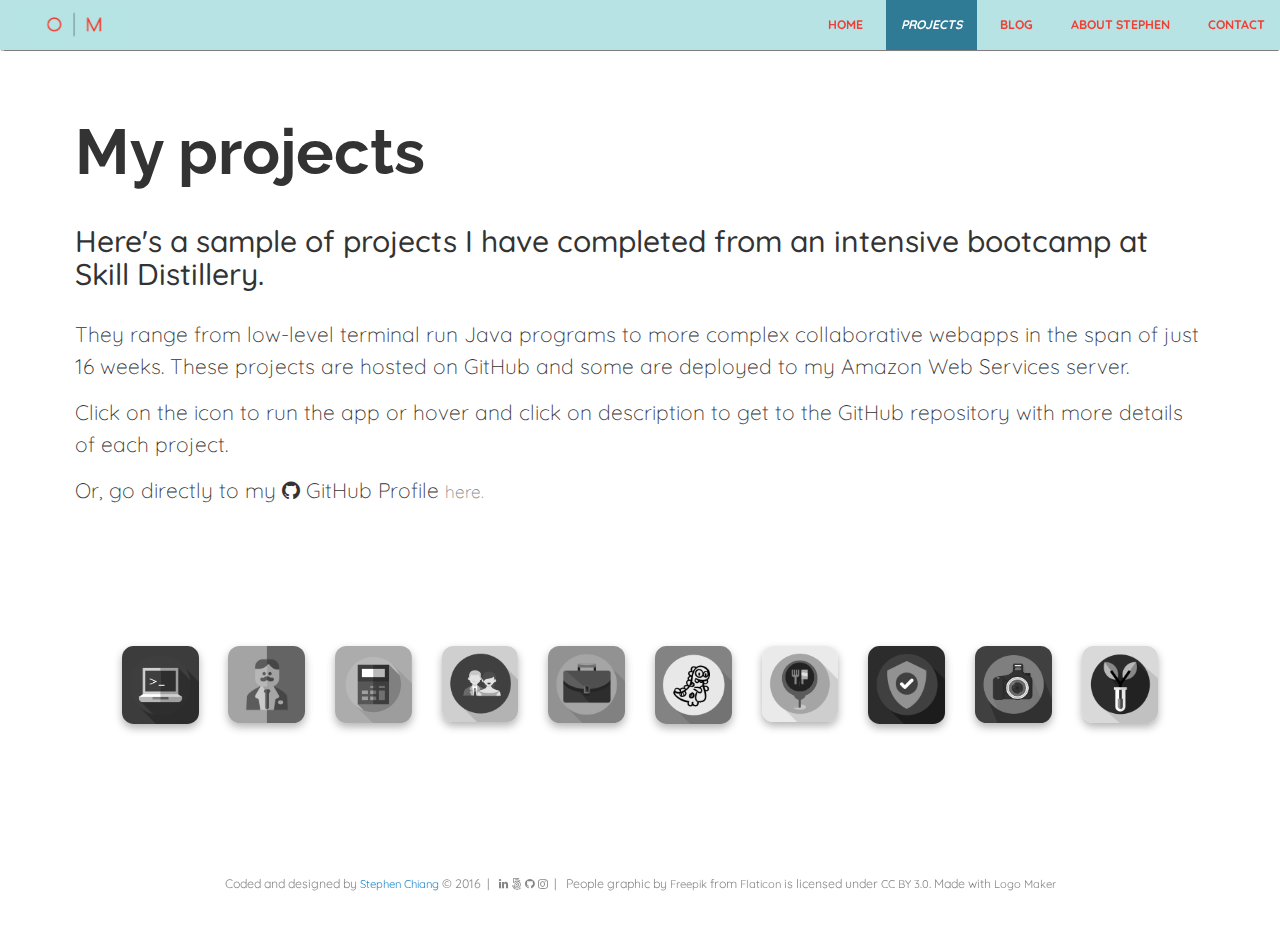
<file: html/projects.html>
<!DOCTYPE html>
<html lang="en">

<head>
    <!-- Required meta tags always come first -->
    <meta charset="utf-8">
    <meta name="viewport" content="width=device-width, initial-scale=1, shrink-to-fit=no">
    <meta http-equiv="x-ua-compatible" content="ie=edge">
    <title>Projects</title>

    <!-- Bootstrap CSS -->
    <link rel="stylesheet" href="https://maxcdn.bootstrapcdn.com/bootstrap/3.3.7/css/bootstrap.min.css">
    <link rel="stylesheet" href="https://maxcdn.bootstrapcdn.com/font-awesome/4.5.0/css/font-awesome.min.css">
    <link rel="stylesheet" href="styles.css">
    <link rel="stylesheet" href="aboutStyles.css">
    <link rel="stylesheet" href="projectStyles.css">
    <link href="https://fonts.googleapis.com/css?family=Raleway:500,900|Quicksand" rel="stylesheet">

    <!-- For new browsers - multisize ico  -->
    <link rel="icon" type="image/x-icon" sizes="16x16 32x32" href="favicon.ico">

    <!-- For iPad with high-resolution Retina display running iOS ≥ 7: -->
    <link rel="apple-touch-icon-precomposed" sizes="152x152" href="./images/favicon-152.png">

    <!-- Chrome for Android -->
    <link rel="manifest" href="manifest.json">
    <link rel="icon" sizes="192x192" href="favicon-192.png">

    <!-- jQuery -->
    <script src="jquery-3.2.1.slim.min.js"></script>
    <script src="scripts.min.js"></script>
    <script src="projectScripts.min.js"></script>
</head>

<body>

    <!--Begin Navbar-->
    <nav class="navbar navbar-default navbar-fixed-top">
        <div class="container-fluid">
            <div class="navbar-header">
                <button type="button" class="navbar-toggle" data-toggle="collapse" data-target="#myNavbar">
                <span class="icon-bar"></span>
                <span class="icon-bar"></span>
                <span class="icon-bar"></span>
            </button>
                <a class="navbar-brand" id="logo" href="contact.html"><img src="navbar-brand.png" alt="the Osmotic Mind"></a>
            </div>
            <div class="collapse navbar-collapse" id="myNavbar">
                <ul class="nav navbar-nav navbar-right">
                    <li><a class="bold" href="index.html">home</a></li>
                    <li class="active"><a class="bold" href="projects.html">projects</a></li>
                    <li><a class="bold" href="blog">blog</a></li>
                    <li><a class="bold" href="about.html">about Stephen</a></li>
                    <li><a class="bold" href="contact.html">contact</a></li>
                </ul>
            </div>
        </div>
    </nav>

    <!--Begin Content-->
    <div class="container-fluid" id="main-container">
        <div class="row">
            <div class="col-md-12">
                <div class="jumbotron default" id="about-jumbo"></div>
            </div>
        </div>
    </div>



    <div class="projectthumbs">

        <div class="col-xs-4 col-md-2 col-lg-1">
            <div class="icon" id="blackjack">
                <a href="https://github.com/chiangs/BlackJack"><img class="iconImg" id="bjIcon" src="blackJack.png" alt="invMVC thumb"></a>
                <h4 class="text"><a class="gitLink" href="https://github.com/chiangs/BlackJack" target="_blank">
                                BlackJack via terminal <i class="fa fa-github" aria-hidden="true"></i></a>
                            </h4>
            </div>
        </div>

        <div class="col-xs-4 col-md-2 col-lg-1">
            <div class="icon" id="presidents">
                <a href="http://www.chiangs.ninja:8080/PresidentsWeb"><img class="iconImg" id="presIcon" src="president.png" alt="invMVC thumb"></a>
                <h4 class="text"><a class="gitLink" href="https://github.com/chiangs/PresidentsWeb" target="_blank">
                                Presidents WebApp Servlet <i class="fa fa-github" aria-hidden="true"></i></a>
                            </h4>
            </div>
        </div>

        <div class="col-xs-4 col-md-2 col-lg-1">
            <div class="icon" id="inventory">
                <a href="http://www.chiangs.ninja:8080/InventoryMGRSpringMVCCRUD/"><img class="iconImg" id="invIcon" src="invMVC.png" alt="invMVC thumb"></a>
                <h4 class="text"><a class="gitLink" href="https://github.com/chiangs/InventoryMGRSpringMVCCRUD" target="_blank">Inventory Mgt. App<br />w/ SpringMVC <i class="fa fa-github" aria-hidden="true"></i></a>
                            </h4>
            </div>
        </div>

        <div class="col-xs-4 col-md-2 col-lg-1">
            <div class="icon" id="hrm">
                <a href="http://www.chiangs.ninja:8080/AcousticLiquidatorsHRMVCSQLCRUD"><img class="iconImg" id="hrIcon" src="hr1.png" alt="invMVC thumb"></a>
                <h4 class="text"><a class="gitLink" href="https://github.com/chiangs/AcousticLiquidatorsHRMVCSQLCRUD" target="_blank">HR Mgt. App<br />w/ MySQL database <i class="fa fa-github" aria-hidden="true"></i></a>
                            </h4>
            </div>
        </div>

        <div class="col-xs-4 col-md-2 col-lg-1">
            <div class="icon" id="triplight">
                <a href="http://www.chiangs.ninja:8080/TripLightMVC"><img class="iconImg" id="tripIcon" src="travel.png" alt="invMVC thumb"></a>
                <h4 class="text"><a class="gitLink" href="https://github.com/chiangs/TripLight" target="_blank">TripLight - Social Reviews <i class="fa fa-github" aria-hidden="true"></i></a>
                            </h4>
            </div>
        </div>

        <div class="col-xs-4 col-md-2 col-lg-1">
            <div class="icon" id="jsracer">
                <a href="http://www.chiangs.ninja/dinoRacer/JSRacer.html"><img class="iconImg" id="racerIcon" src="dragon.png" alt="dragonRace"></a>
                <h4 class="text"><a class="gitLink" href="https://github.com/chiangs/jsRacer" target="_blank">
                                Connor's JS Dragon Race Game <i class="fa fa-github" aria-hidden="true"></i></a>
                            </h4>
            </div>
        </div>

        <div class="col-xs-4 col-md-2 col-lg-1">
            <div class="icon" id="tracker">
                <a href="http://www.chiangs.ninja:8080/TrackerREST/"><img class="iconImg" id="trackerIcon" src="tracker.png" alt="invMVC thumb"></a>
                <h4 class="text"><a class="gitLink" href="https://github.com/chiangs/ConsumptionTracker" target="_blank">RESTful Consumption Tracker <i class="fa fa-github" aria-hidden="true"></i></a>
                            </h4>
            </div>
        </div>

        <div class="col-xs-4 col-md-2 col-lg-1">
            <div class="icon" id="todo">
                <a href="http://www.chiangs.ninja/error"><img class="iconImg" id="todoIcon" src="todo.png" alt="todo thumb"></a>
                <h4 class="text"><a class="gitLink" href="https://github.com/chiangs/Todoist" target="_blank">Coming Soon - RESTful To-Do Tracker: TjekTjek <i class="fa fa-github" aria-hidden="true"></i></a>
                            </h4>
            </div>
        </div>

        <div class="col-xs-4 col-md-2 col-lg-1">
            <div class="icon" id="picSure">
                <a href="http://www.chiangs.ninja:8080/RESTpicSure"><img class="iconImg" id="picIcon" src="picSure.png" alt="picSure thumb"></a>
                <h4 class="text"><a class="gitLink" href="https://github.com/chiangs/" target="_blank">RESTful Camera Renting Web-app</a>
                            </h4>
            </div>
        </div>

        <!-- <div class="col-xs-4 col-md-3 col-lg-2">
            <div class="icon">
                <a href="http://www.chiangs.ninja/error"><img class="iconImg" id="milIcon" src="mamp.png" alt="invMVC thumb"></a>
                <h4 class="text"><a class="gitLink" href="https://github.com/chiangs/" target="_blank">Coming Soon ConsumptionTracker</a>
                            </h4>
            </div>
        </div> -->

        <div class="col-xs-4 col-md-2 col-lg-1">
            <div class="icon" id="soon">
                <a href="http://www.chiangs.ninja/error"><img class="iconImg" id="soonIcon" src="comingSoon.png" alt="invMVC thumb"></a>
                <h4 class="text"><a class="gitLink" href="https://github.com/chiangs/" target="_blank">Coming Soon</a>
                            </h4>
            </div>
        </div>

    </div>

    </div>
    <!-- end of container-->



    <!-- jQuery first, then Bootstrap JS. -->
    <script src="https://ajax.googleapis.com/ajax/libs/jquery/3.1.1/jquery.min.js"></script>
    <script src="https://maxcdn.bootstrapcdn.com/bootstrap/3.3.7/js/bootstrap.min.js"></script>

</body>

<!-- Footer -->
<footer>
    <div class="footer">
        <div class="container-fluid ">
            <p>Coded and designed by <a style="color: #1e88cb" href="mailto:stephen.e.chiang@gmail.com">Stephen Chiang </a>&copy;&nbsp;2016&ensp;|&ensp;
                <a target="_blank" href="https://www.linkedin.com/in/chiangs"><i class="fa fa-linkedin" aria-hidden="true"></i></a>
                <a target="_blank" href="https://500px.com/chiangs"><i class="fa fa-500px" aria-hidden="true"></i></a>
                <a target="_blank" href="https://github.com/chiangs"><i class="fa fa-github" aria-hidden="true"></i></a>
                <a target="_blank" href="https://www.instagram.com/chiangse/"><i class="fa fa-instagram" aria-hidden="true"></i></a>&ensp;|&ensp; People graphic by <a href="http://www.flaticon.com/authors/freepik">Freepik</a> from <a href="http://www.flaticon.com/">Flaticon</a>                is licensed under <a href="http://creativecommons.org/licenses/by/3.0/" title="Creative Commons BY 3.0">CC BY 3.0</a>. Made with <a href="http://logomakr.com" title="Logo Maker">Logo Maker</a></p>
        </div>
    </div>
</footer>

</html>
</file>
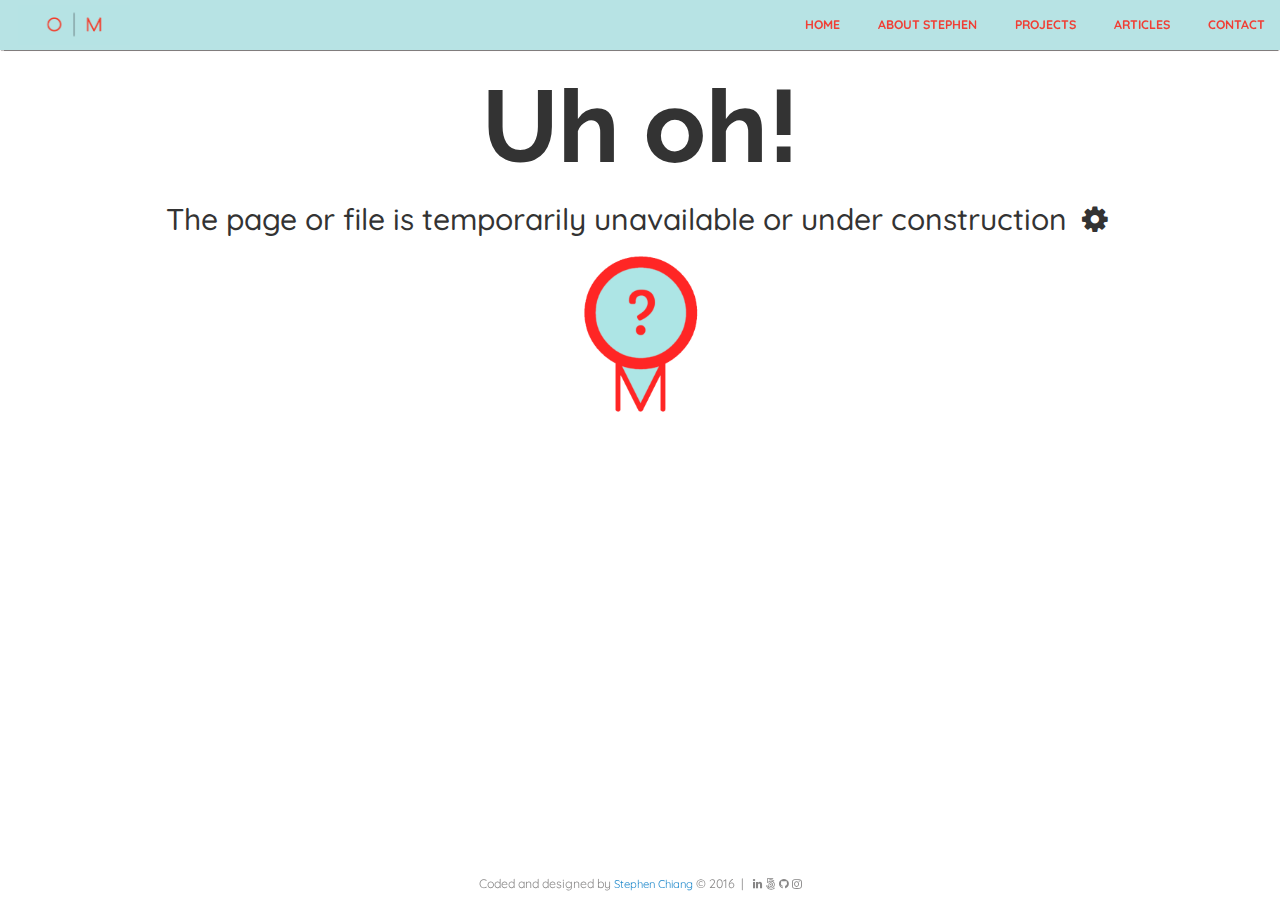
<file: html/tempUnavail.html>
<!DOCTYPE html>
<html>

<head>
    <!-- Required meta tags always come first -->
    <meta charset="utf-8">
    <meta name="viewport" content="width=device-width, initial-scale=1, shrink-to-fit=no">
    <meta http-equiv="x-ua-compatible" content="ie=edge">
    <title>the Osmotic Mind by Stephen Chiang</title>

    <!-- Bootstrap CSS -->
    <link rel="stylesheet" href="https://maxcdn.bootstrapcdn.com/bootstrap/3.3.7/css/bootstrap.min.css">
    <link rel="stylesheet" href="https://maxcdn.bootstrapcdn.com/font-awesome/4.5.0/css/font-awesome.min.css">
    <link href="https://fonts.googleapis.com/css?family=Raleway:500,900|Quicksand" rel="stylesheet">
    <link rel="stylesheet" href="styles.css">

    <!-- For new browsers - multisize ico  -->
    <link rel="icon" type="image/x-icon" sizes="16x16 32x32" href="favicon.ico">

    <!-- For iPad with high-resolution Retina display running iOS ≥ 7: -->
    <link rel="apple-touch-icon-precomposed" sizes="152x152" href="images/favicon-152.png">

    <!-- Chrome for Android -->
    <link rel="manifest" href="manifest.json">
    <link rel="icon" sizes="192x192" href="favicon-192.png">

    <!-- jQuery -->
    <script type="text/javascript" src="http://code.jquery.com/jquery-1.10.0.min.js"></script>

    <script>
        // A $( document ).ready() block.
        $(document).ready(function() {
            console.log("ready!");
        });
    </script>
</head>

<body>

    <!--Begin Navbar-->
    <nav class="navbar navbar-default navbar-fixed-top">
        <div class="container-fluid">
            <div class="navbar-header">
                <button type="button" class="navbar-toggle" data-toggle="collapse" data-target="#myNavbar">
                <span class="icon-bar"></span>
                <span class="icon-bar"></span>
                <span class="icon-bar"></span>
            </button>
                <a class="navbar-brand" id="logo" href="contact.html"><img src="navbar-brand.png" alt="the Osmotic Mind"></a>
            </div>
            <div class="collapse navbar-collapse" id="myNavbar">
                <ul class="nav navbar-nav navbar-right">
                    <li><a class="bold" href="index.html">home</a></li>
                    <li><a class="bold" href="about.html">about Stephen</a></li>
                    <li><a class="bold" href="projects.html">projects</a></li>
                    <li><a class="bold" href="articles.html">articles</a></li>
                    <li><a class="bold" href="contact.html">contact</a></li>
                </ul>
            </div>
        </div>
    </nav>

    <!--Begin Content-->
    <div class="container-fluid" id="unavail-container">
        <div id="unavail-content">
            <h1>Uh oh!</h1>
            <h2>The page or file is temporarily unavailable or under construction <i class="fa fa-cog fa-spin fa-1x fa-fw"></i></h2>
                <img class="uhoh" src="favicon-question.png" alt="icon">
            </div>
        </div>


        <!-- /container -->
        <!-- jQuery first, then Bootstrap JS. -->
        <script src="https://ajax.googleapis.com/ajax/libs/jquery/3.1.1/jquery.min.js"></script>
        <script src="https://maxcdn.bootstrapcdn.com/bootstrap/3.3.7/js/bootstrap.min.js"></script>

</body>

<!-- Footer -->
<footer>
    <div class="footer">
        <div class="container-fluid ">
            <p>Coded and designed by <a style="color: #1e88cb" href="mailto:stephen.e.chiang@gmail.com">Stephen Chiang </a>&copy;&nbsp;2016&ensp;|&ensp;
                <a target="_blank" href="https://www.linkedin.com/in/chiangs"><i class="fa fa-linkedin" aria-hidden="true"></i></a>
                <a target="_blank" href="https://500px.com/chiangs"><i class="fa fa-500px" aria-hidden="true"></i></a>
                <a target="_blank" href="https://github.com/chiangs"><i class="fa fa-github" aria-hidden="true"></i></a>
                <a target="_blank" href="https://www.instagram.com/chiangse/"><i class="fa fa-instagram" aria-hidden="true"></i></a></p>
        </div>
    </div>
</footer>

</html>
</file>
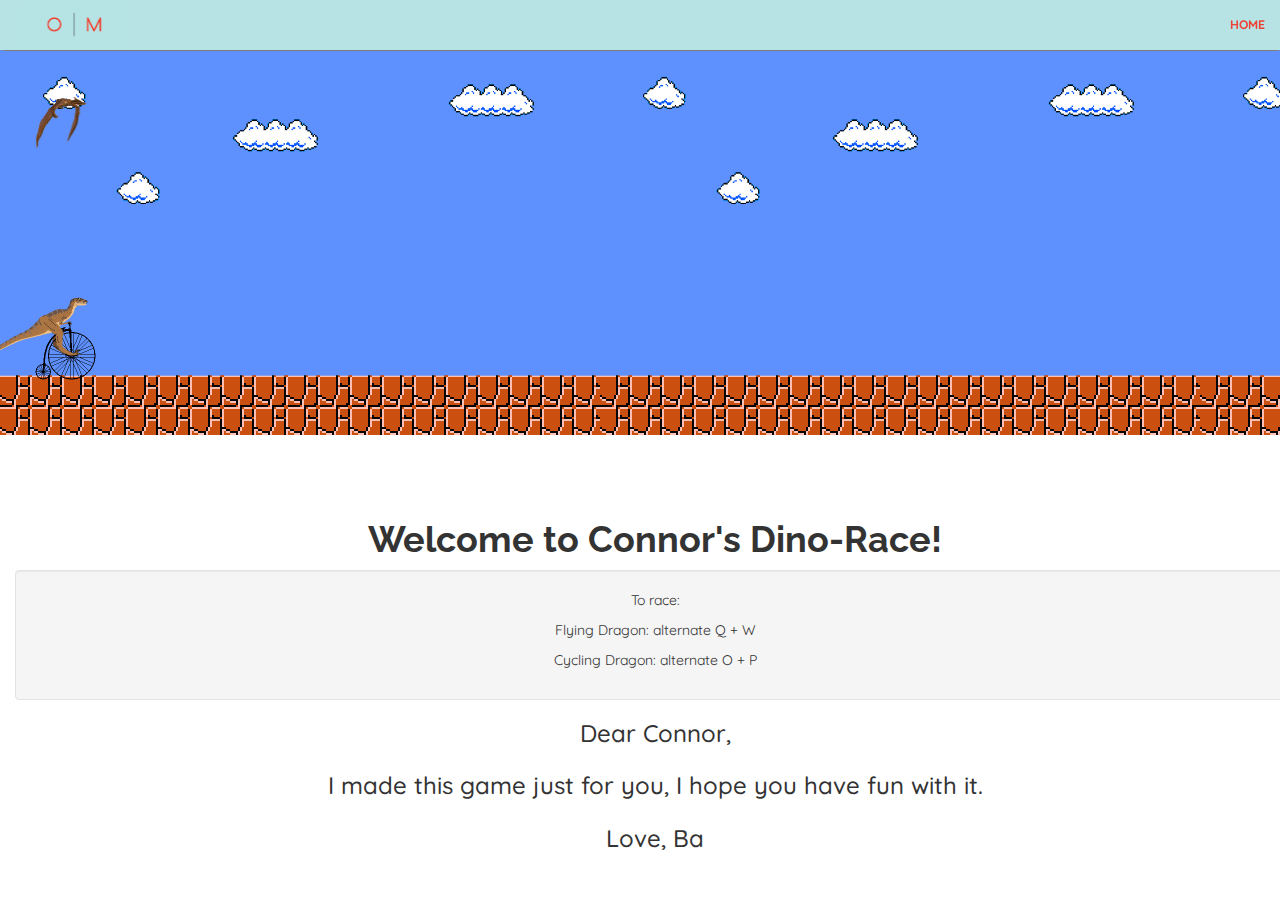
<file: html/dinoRacer/JSRacer.html>
<!DOCTYPE html>
<html>

<head>
    <meta charset="utf-8">
    <title>JSRacer</title>
    <link rel="stylesheet" href="https://maxcdn.bootstrapcdn.com/bootstrap/3.3.7/css/bootstrap.min.css">
    <link rel="stylesheet" href="https://maxcdn.bootstrapcdn.com/font-awesome/4.5.0/css/font-awesome.min.css">
    <link href="https://fonts.googleapis.com/css?family=Raleway:500,900|Quicksand" rel="stylesheet">
    <link rel="stylesheet" href="styles.css">
    <link rel="stylesheet" href="../styles.css">
    <script src="https://ajax.googleapis.com/ajax/libs/jquery/3.1.1/jquery.min.js"></script>
    <script src="scripts.js"></script>
</head>

<body>
    <!--Begin Navbar-->
    <nav class="navbar navbar-default navbar-fixed-top">
        <div class="container-fluid">
            <div class="navbar-header">
                <button type="button" class="navbar-toggle" data-toggle="collapse" data-target="#myNavbar">
            <span class="icon-bar"></span>
            <span class="icon-bar"></span>
            <span class="icon-bar"></span>
        </button>
                <a class="navbar-brand" id="logo" href="contact.html"><img src="../navbar-brand.png" alt="the Osmotic Mind"></a>
            </div>
            <div class="collapse navbar-collapse" id="myNavbar">
                <ul class="nav navbar-nav navbar-right">
                    <li><a class="bold" href="../index.html#top">home</a></li>
                </ul>
            </div>
        </div>
    </nav>
    <div class="container-fluid">
        <div class="game">
            <div class="racer" id="flyingDino">

            </div>

            <div class="racer" id="cyclingDino">
            </div>
        </div>

        <div class="instructions">
            <h1 class="title">Welcome to Connor's Dino-Race!</h1>
            <div class="well">
                <p>To race:</p>
                <p>Flying Dragon: alternate Q + W</p>
                <p>Cycling Dragon: alternate O + P</p>
            </div>


            <h3>Dear Connor,<br><br> I made this game just for you, I hope you have fun with it.<br><br>
            Love, Ba</h3>

        </div>
    </div>


</body>

</html>
</file>
<file: html/styles.css>
* {
  box-sizing: border-box;
}

* h1 {
  font-family: 'Raleway', sans-serif;
  font-weight: bold;
}

* h2, h3, h4, p, a, blockquote {
  font-family: 'Quicksand', serif;
}

body {
  padding: 50px 0 0 0;
}

.bold {
  font-weight: bold;
  text-align: center;
}

.bold1 {
  font-weight: bold;
  font-family: monospace;
}

.spacer {
  margin-top: 13vh;
  padding-bottom: 0;
  margin-bottom: 0;
}


/* NavBar */

.navbar-default {
  background-color: #B7E3E4;
  border: none;
  -webkit-box-shadow: 0 1.5px 1px -1px #817d7d;
  -moz-box-shadow: 0 1.5px 1px -1px #817d7d;
  box-shadow: 0 1.5px 1px -1px #817d7d;
}

#logo {
  color: #fff;
  padding: 0;
}

.navbar-default .navbar-toggle {
  background-color: #B7E3E4;
  border: none;
}

.navbar-default .navbar-toggle:hover, .navbar-default .navbar-toggle:focus {
  background-color: #fff;
}

.icon-bar {
  background-color: #F03F35 !important;
}

#logo img {
  height: 100%;
  padding: 5px 18px;
  width: auto;
}

#myNavbar {
  padding: 0;
}

#myNavbar a {
  color: #F03F35;
  text-transform: uppercase;
  margin: 0 0 0 8px;
  text-align: center;
}

#myNavbar a:hover {
  text-align: center;
}

.active a {
  color: #fff !important;
  background-color: #2f7a94 !important;
  font-style: italic;
}


/* Index */

.index-main {
  background-image: url("beach.jpg");
  background-size: 100% 100%;
}

.title-top {
  padding: 0;
  margin: 0;
}

.site-name {
  color: #F03F35;
}

.author {
  color: #5b6a6d;
}

#index-content {
  height: 85vh;
}

#index-content h1 {
  font-size: 8vw;
  margin: 0;
  padding: 0;
}

#index-content h2 {
  font-size: 2vw;
  margin: 0;
  padding: 0;
}

#index-content #gitLink, #index-content #projLink, #index-content #chLink {
  font-size: 1vw;
  border-radius: 0;
  margin: 50px 0 0 0;
}

#chLink {
  background-color: #000;
  color: #fff;
}

#chLink:hover {
  background-color: #404040;
}

#homequote {
  display: flex;
  /* establish flex container */
  flex-direction: column;
  /* stack flex items vertically */
  justify-content: flex-end;
  /* center items vertically, in this case */
  height: 40vh;
}

blockquote {
  text-align: left;
  background: rgba(249, 249, 249, 0.85);
  border-left: 10px solid #b7e3e4;
  margin: .5vh 7vw;
  padding: 0.5em 10px;
  quotes: "\201C""\201D""\2018""\2019";
}

blockquote:before {
  color: #ccc;
  content: open-quote;
  font-size: 5.5em;
  line-height: 0.1em;
  margin-right: 0.25em;
  vertical-align: -0.4em;
}

blockquote p {
  display: inline;
}

.announcement {
  width: 2vw;
  height: auto;
}

#unavail-content {
  text-align: center;
}

#unavail-content h1 {
  text-align: center;
  font-size: 8vw;
}

#unavail-content img {
  height: 20vh;
}

.arrow {
  text-align: center;
}

a.arrow {
  color: black;
  font-size: calc(.7em + 4vw);
  position: absolute;
  bottom: 12vh;
  right: 48%;
  font-weight: bold;
  -webkit-transition: all 0.2s ease;
  -moz-transition: all 0.2s ease;
  -o-transition: all 0.2s ease;
  transition: all 0.2s ease;
  -webkit-animation-delay: 3.5s;
  -moz-animation-delay: 3.5s;
  animation-delay: 3.5s;
}

a.arrow:hover {
  bottom: 10vh;
  color: #f03f35;
  -webkit-transition: all 0.2s ease;
  -moz-transition: all 0.2s ease;
  -o-transition: all 0.2s ease;
  transition: all 0.2s ease;
  -webkit-animation-delay: 3.5s;
  -moz-animation-delay: 3.5s;
  animation-delay: 3.5s;
}


/* Footer */

footer {
  background-color: rgba(255, 255, 255, 0.85);
  font-family: 'Raleway', sans-serif;
  text-align: center;
  position: fixed;
  left: 0;
  bottom: 0;
  width: 100%;
  /* Set the fixed height of the footer here */
  height: 30px;
  padding: 5px;
  z-index: 10;
}

.footer p, a {
  font-size: calc(.7em + .2vw);
  color: #878686;
}

.footer a:hover {
  color: #2f7a94;
}

@media only screen and (max-width: 300px) {
  footer {
    height: 50px;
    padding: 5px;
  }
}
</file>
<file: html/aboutStyles.css>
.geomap {
    background-image: url('geomap.png');
    background-size: 100% auto;
    background-repeat: no-repeat;
    height: 90vh;
}

@media all and (max-height: 769px) {
    .geomap {
        background-image: url('geomap.png');
        background-size: 100% auto;
        background-repeat: no-repeat;
        height: 90vh;
    }

    .geomap h1 {
        font-size: calc(20.5% + 1vw);
    }
}

.whiteText {
    color: #fff;
}

.jumbotron h2 {
    padding: 18px 0;
}

.jumbotron p {
    line-height: 1.5em;
}

.jumbotron {
    background-color: transparent !important;
}

.download {
    color: #F03F35;
}

#second-container img {
    width: 100%;
    display: block;
}

#profile-card {
    max-width: 300px;
    float: none;
    margin: 50px auto;
}

#profile-card h4 {
    color: #2f7a94;
}

#profile-card a:hover{
    color: rgb(255, 153, 0);
}

.card {
    /* Add shadows to create the "card" effect */
    box-shadow: 0 4px 8px 0 rgba(0, 0, 0, 0.3);
    transition: 0.3s;
}

/* On mouse-over, add a deeper shadow */
.card:hover {
    box-shadow: 0 8px 16px 0 rgba(0, 0, 0, 0.5);
}

/* Add some padding inside the card container */
.card-container {
    padding:10px 0 5px 5px;
    text-align: center;
    background-color: black;
}

.card-container a {
    color: white;
    padding: 0 10px 0 10px;
}

.card-container a:hover {
    color: #2f7a94;
    text-decoration: none;
}

/* Greyscale to Color profile pic */
#profile-card img {
	-webkit-filter: grayscale(100%);
	filter: grayscale(100%);
	-webkit-transition: .3s ease-in-out;
	transition: .4s ease-in-out;
}
#profile-card:hover img {
	-webkit-filter: grayscale(0);
	filter: grayscale(0);
}


ul.skillList {
    text-align: right;
}

ul.skillBubbles, ul.skillList {
    list-style-type: none;
    font-size: calc(60% + .25vw);
    font-family: 'Raleway', sans-serif;
}

.fa-circle, .fa-circle-o {
    text-align: left;
    color: rgba(113, 113, 113, 0.81);
}

.lang {
    padding-top: 20px;
    text-align: center;
}

.lang .languages {
    font-size: calc(112.5% + 1vw)
}

.atom {
    max-width: 1em;
    float: right;
}
</file>
<file: html/contactStyles.css>
.contact-background {
        background: url("railroad.jpg");
        background-size: 100% 100%;
    }

    @media all and (min-width: 737px) {
        .contact-background {
            background: url("railroad.jpg");
            background-size: cover;
            height: 95vh;
        }
    }

    .overlay {
        position: relative;
        height: 100%;
        width: 100%;
        background-color: rgba(0, 0, 0, 0.35);
        color: white;
    }

    .contact-content {
        text-align: center;
        padding: 50px 0;
    }

    .contact-content h1 {
        font-size: calc(15% + 3vw)
    }

    .contact-content a {
        color: #fff;
        font-size: calc(20% + 1vw)
    }

    .contact-content p {
        font-size: 20px;
        font-size: calc(20% + 1vw)
    }

    .contact-content ul {
        padding: 20px 0 20px 0;
        font-size: calc(20% + 1vw)
    }

    .contact-content li {
        line-height: 3em;
    }

    #social-list {
        margin: 0;
    }
</file>
<file: html/articlesStyles.css>
#main-container .articles-title {
    font-size: 5vw;
    text-align: center;
}

.well:hover {
	-webkit-box-shadow: 0 5px 15px 2px rgba(0, 0, 0, .5);
	box-shadow: 0 5px 15px 2px rgba(0, 0, 0, .5);
}

.well {
    background: rgba(247, 247, 247, 0.8);
    margin: 20px 0;
    padding-top: 50px;
    box-shadow: 0 2px 4px 0 rgba(0, 0, 0, 0.3);
	transition: 0.3s;
    z-index: 0;
}

.well h2 {
    text-align: center;
    padding-bottom: 10px;
}

.well p {
    line-height: 150%;
}

.nav-pills {
    text-align: center;
    padding-top: 20px;
    background-color: rgba(254, 254, 254, 0.85);
    position: fixed;
    z-index: 1;
}

.dropdown-menu {
    left: auto;
    right: 0;
}

@media only screen and (max-width: 1000px) {
    .nav-pills {
        position: fixed;
        top: 40px;
        right: 5px;
    }
}
</file>
<file: html/prism.css>
/* http://prismjs.com/download.html?themes=prism-coy&languages=markup+css+clike+javascript+java */
/**
 * prism.js Coy theme for JavaScript, CoffeeScript, CSS and HTML
 * Based on https://github.com/tshedor/workshop-wp-theme (Example: http://workshop.kansan.com/category/sessions/basics or http://workshop.timshedor.com/category/sessions/basics);
 * @author Tim  Shedor
 */

code[class*="language-"],
pre[class*="language-"] {
	color: black;
	background: none;
	font-family: Consolas, Monaco, 'Andale Mono', 'Ubuntu Mono', monospace;
	text-align: left;
	white-space: pre;
	word-spacing: normal;
	word-break: normal;
	word-wrap: normal;
	line-height: 1.5;

	-moz-tab-size: 4;
	-o-tab-size: 4;
	tab-size: 4;

	-webkit-hyphens: none;
	-moz-hyphens: none;
	-ms-hyphens: none;
	hyphens: none;
}

/* Code blocks */
pre[class*="language-"] {
	position: relative;
	margin: .5em 0;
	box-shadow: -1px 0px 0px 0px #358ccb, 0px 0px 0px 1px #dfdfdf;
	border-left: 10px solid #358ccb;
	background-color: #fdfdfd;
	background-image: linear-gradient(transparent 50%, rgba(69, 142, 209, 0.04) 50%);
	background-size: 3em 3em;
	background-origin: content-box;
	overflow: visible;
	padding: 0;
}

code[class*="language"] {
	max-height: inherit;
	height: 100%;
	padding: 0 1em;
	display: block;
	overflow: auto;
}

/* Margin bottom to accomodate shadow */
:not(pre) > code[class*="language-"],
pre[class*="language-"] {
	background-color: #fdfdfd;
	-webkit-box-sizing: border-box;
	-moz-box-sizing: border-box;
	box-sizing: border-box;
	margin-bottom: 1em;
}

/* Inline code */
:not(pre) > code[class*="language-"] {
	position: relative;
	padding: .2em;
	border-radius: 0.3em;
	color: #c92c2c;
	border: 1px solid rgba(0, 0, 0, 0.1);
	display: inline;
	white-space: normal;
}

pre[class*="language-"]:before,
pre[class*="language-"]:after {
	content: '';
	z-index: -2;
	display: block;
	position: absolute;
	bottom: 0.75em;
	left: 0.18em;
	width: 40%;
	height: 20%;
	max-height: 13em;
	box-shadow: 0px 13px 8px #979797;
	-webkit-transform: rotate(-2deg);
	-moz-transform: rotate(-2deg);
	-ms-transform: rotate(-2deg);
	-o-transform: rotate(-2deg);
	transform: rotate(-2deg);
}

:not(pre) > code[class*="language-"]:after,
pre[class*="language-"]:after {
	right: 0.75em;
	left: auto;
	-webkit-transform: rotate(2deg);
	-moz-transform: rotate(2deg);
	-ms-transform: rotate(2deg);
	-o-transform: rotate(2deg);
	transform: rotate(2deg);
}

.token.comment,
.token.block-comment,
.token.prolog,
.token.doctype,
.token.cdata {
	color: #7D8B99;
}

.token.punctuation {
	color: #5F6364;
}

.token.property,
.token.tag,
.token.boolean,
.token.number,
.token.function-name,
.token.constant,
.token.symbol,
.token.deleted {
	color: #c92c2c;
}

.token.selector,
.token.attr-name,
.token.string,
.token.char,
.token.function,
.token.builtin,
.token.inserted {
	color: #2f9c0a;
}

.token.operator,
.token.entity,
.token.url,
.token.variable {
	color: #a67f59;
	background: rgba(255, 255, 255, 0.5);
}

.token.atrule,
.token.attr-value,
.token.keyword,
.token.class-name {
	color: #1990b8;
}

.token.regex,
.token.important {
	color: #e90;
}

.language-css .token.string,
.style .token.string {
	color: #a67f59;
	background: rgba(255, 255, 255, 0.5);
}

.token.important {
	font-weight: normal;
}

.token.bold {
	font-weight: bold;
}
.token.italic {
	font-style: italic;
}

.token.entity {
	cursor: help;
}

.namespace {
	opacity: .7;
}

@media screen and (max-width: 767px) {
	pre[class*="language-"]:before,
	pre[class*="language-"]:after {
		bottom: 14px;
		box-shadow: none;
	}

}

/* Plugin styles */
.token.tab:not(:empty):before,
.token.cr:before,
.token.lf:before {
	color: #e0d7d1;
}

/* Plugin styles: Line Numbers */
pre[class*="language-"].line-numbers {
	padding-left: 0;
}

pre[class*="language-"].line-numbers code {
	padding-left: 3.8em;
}

pre[class*="language-"].line-numbers .line-numbers-rows {
	left: 0;
}

/* Plugin styles: Line Highlight */
pre[class*="language-"][data-line] {
	padding-top: 0;
	padding-bottom: 0;
	padding-left: 0;
}
pre[data-line] code {
	position: relative;
	padding-left: 4em;
}
pre .line-highlight {
	margin-top: 0;
}
</file>
<file: html/projectStyles.css>
.projectthumbs {
    text-align: center;
    display: flex;
    flex-direction: row;
    flex-wrap: wrap;
    flex-basis: 10vw;
    justify-content: center;
}

.projectthumbs .iconImg {
    border-radius: 15%;
    height: auto;
    margin: 0 auto;
}

.icon {
    padding-bottom: 50px;
}

@media all and (max-width: 1024px) {
    .projectthumbs .iconImg {
        width: 10vw;
        height: auto;
        margin: 0 auto;
    }
}

@media all and (min-width: 1025px) {
    .inserts {
        min-height: 50vh;
        max-height: 50vh;
        width:  auto;
    }

    .projectthumbs .iconImg {
        width: 6vw;
        height: auto;
        margin: 0 auto;
        box-shadow: 0 4px 8px 0 rgba(0, 0, 0, 0.3);
        transition: 0.3s;
        -webkit-filter: grayscale(100%);
        filter: grayscale(100%);
        -webkit-transition: .3s ease-in-out;
        transition: .3s ease-in-out;
    }

    .projectthumbs .iconImg:hover {
        box-shadow: 0 8px 16px 0 rgba(0, 0, 0, 0.5);
        -webkit-filter: grayscale(0);
        filter: grayscale(0);
    }

    .icon .text a {
        position: relative;
        left: -15px;
        color: rgba(255, 255, 255, 0);
        visibility: hidden;
        -webkit-transition: .3s ease-in-out;
        transition: .3s ease-in-out;
        text-decoration: none;
    }

    .icon:hover .text a {
        visibility: visible;
        text-decoration: none;
        color: black;
        left: 0px;
    }
}

.license {
    font-size: 10px;
    text-align: right;
}
</file>
<file: html/dinoRacer/styles.css>
body {
    padding-top: 80px;
    height: 300px;
    width: 300px;
    font-family: 'Raleway', serif;
}

.game {
    background-image: url('background.png');
    background-repeat: repeat-x;
    height: 50vh;
    width: 100vw;
    margin-left:-15px;
}

.racer {
    height: 100px;
    width: 100px;
    padding-top: 230px;
}

#flyingDino {
    background-image: url('redDragon.gif');
    background-size: contain;
    background-repeat: no-repeat;
    -moz-transform: scaleX(-1);
        -o-transform: scaleX(-1);
        -webkit-transform: scaleX(-1);
        transform: scaleX(-1);
        filter: FlipH;
        -ms-filter: "FlipH";
}

#cyclingDino {
    /*background-color: rgb(9, 97, 233);*/
    background-image: url('blueDragon.gif');
    background-size: contain;
    background-repeat: no-repeat;
}

.instructions {
    width: 100vw;
    text-align: center;
}
</file>
